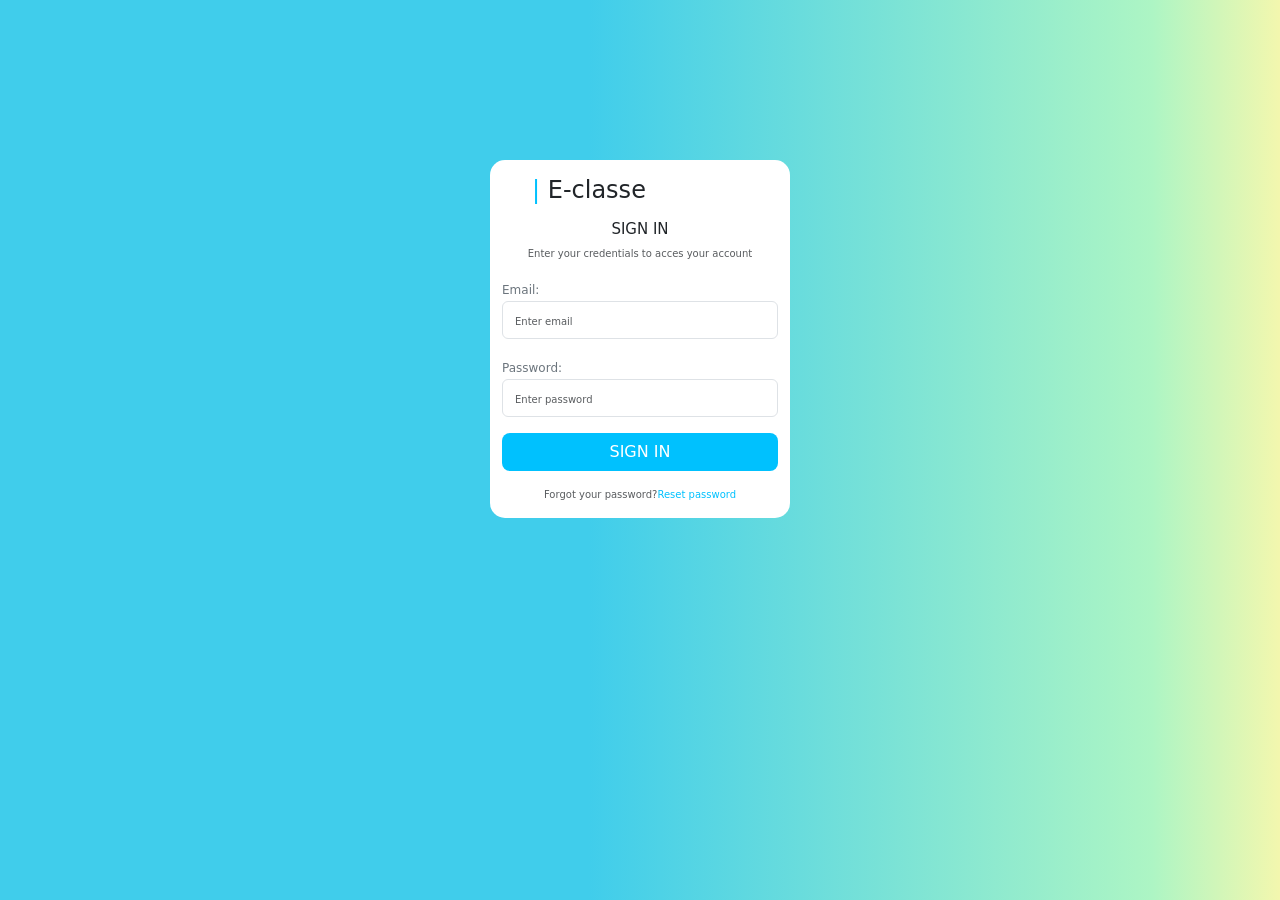
<file: E-LEARNING APPLICATION/E-LEARNING APPLICATION V1.0  E-Classe (html css bootstrap)/index.html>
<!DOCTYPE html>
<html lang="en">
<head>
    <meta charset="UTF-8">
    <meta http-equiv="X-UA-Compatible" content="IE=edge">
    <meta name="viewport" content="width=device-width, initial-scale=1.0">
    <link href="https://cdn.jsdelivr.net/npm/bootstrap@5.1.3/dist/css/bootstrap.min.css" rel="stylesheet" integrity="sha384-1BmE4kWBq78iYhFldvKuhfTAU6auU8tT94WrHftjDbrCEXSU1oBoqyl2QvZ6jIW3" crossorigin="anonymous">
    <script src="https://cdn.jsdelivr.net/npm/bootstrap@5.1.3/dist/js/bootstrap.bundle.min.js" integrity="sha384-ka7Sk0Gln4gmtz2MlQnikT1wXgYsOg+OMhuP+IlRH9sENBO0LRn5q+8nbTov4+1p" crossorigin="anonymous"></script>
    <link rel="stylesheet" href="style.css">
    <title>Document</title>
</head>
<body>

<div class="container bg-white ">
  <h4 class="pt-3"> <span>|</span> E-classe</h4> 
  <h5 class="text-center">SIGN IN</h5>
  <p class="text-muted text-center">Enter your credentials to acces your account</p>
  <form>
    <div class="mb-3 mt-3">
      <label class="text-secondary" for="email">Email:</label>
      <input type="email" class="form-control" id="email" placeholder="Enter email" name="email">
    </div>
    <div class="mb-3">
      <label class="text-secondary" for="pwd">Password:</label>
      <input type="password" class="form-control" id="pwd" placeholder="Enter password" name="pswd">
    </div>
    <div class="d-grid"><a href="dashboard.html" type="submit" class="mb-3 btn w-100 rounded-3 text-white fs-6" style="background:#00C1FE;">SIGN IN</a></div>
  </form>
  <p class="text-muted text-center pb-3">Forgot your password?<span>Reset password</span></p>
</div>



</body>
</html>
</file>
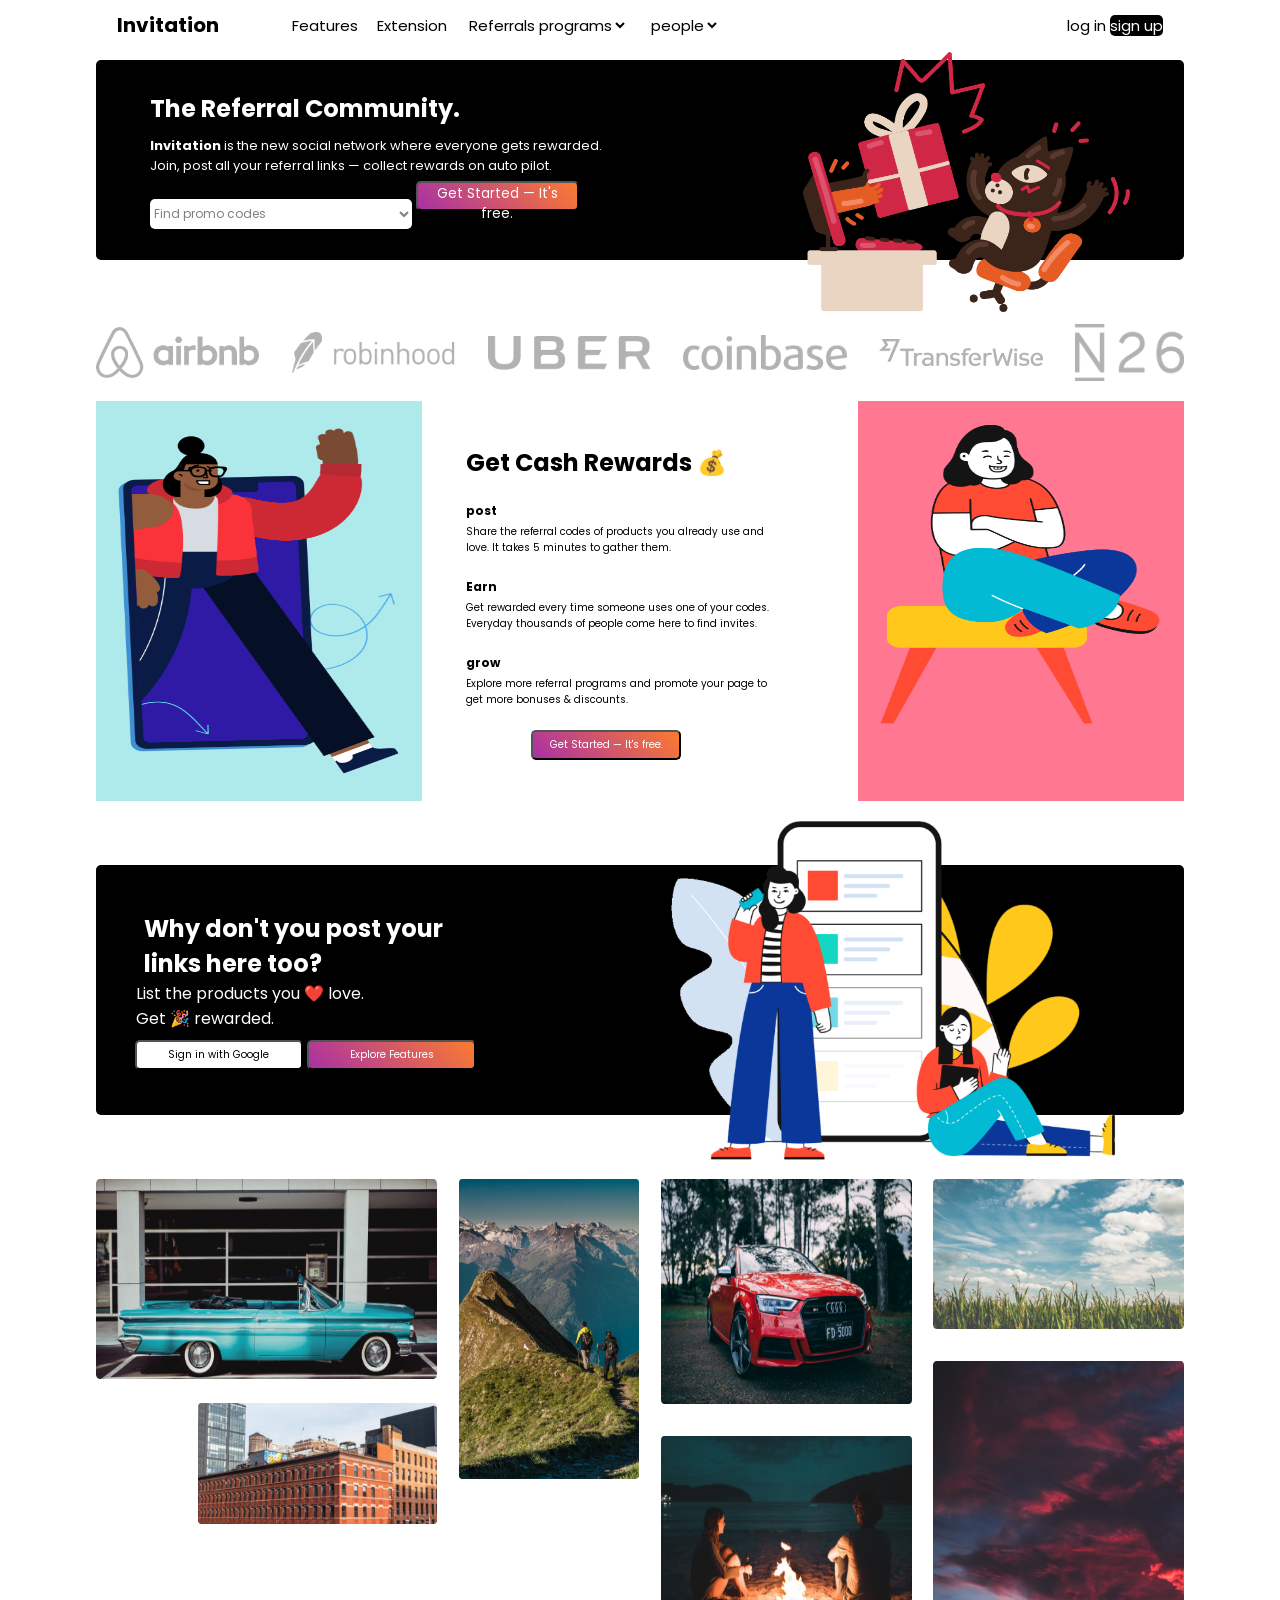
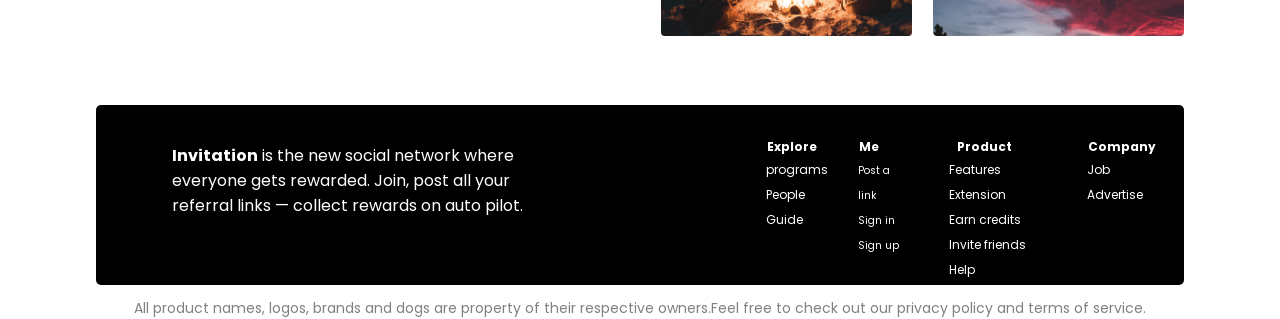
<file: html css/Designing an invitation landing, sign up and sign in page/index.html>
<!DOCTYPE html>
<html lang="en">
<head>
    <meta charset="UTF-8">
    <meta http-equiv="X-UA-Compatible" content="IE=edge">
    <meta name="viewport" content="width=device-width, initial-scale=1.0">
    <title>invitation</title>
    <link rel="stylesheet" href="style.css">
    <link rel="stylesheet" href="MEDIAQ.css">
    <link rel="preconnect" href="https://fonts.googleapis.com">
    <link rel="preconnect" href="https://fonts.gstatic.com" crossorigin>
    <link href="https://fonts.googleapis.com/css2?family=Poppins:wght@400;700&display=swap" rel="stylesheet">
</head>
<body>
    <header>
        <nav>
            <div class="bar-nav">
                <h1>Invitation</h1>
                <ul>
                    <li><a href="#">Features</a></li>
                    <li><a href="#">Extension</a></li>
                    <li><select name="programs"><option value="#">Referrals programs</option></select></li>
                    <li><select name="people"><option value="#">people</option></select></li>
                </ul>
                <div class="log-button">
                    <a class="log" href="login.html">log in</a>
                    <a class="sign" href="sign.html">sign up</a>
             </div>
            </div>
        </nav>
    </header>
    <section class="zone-2"> 
        <div class="container">
            <div class="zone-2-txt">
                <h1>The Referral Community.</h1>
                <p><strong>Invitation </strong> is the new social network where everyone gets rewarded.
                    Join, post all your referral links — collect rewards on auto pilot.</p>
                    <select name="promo-codes" id="promo"> <option value="promo">Find promo codes</option></select>
                    <button> Get Started — It's free.</button>
            </div>
                <img src="hero-image.png" alt="photo">
                </div>
                <div class="logos">
                    <img src="company-1.png" alt="photo">
                    <img src="company-4.png" alt="photo">
                    <img src="company-2.png" alt="photo">
                    <img  src="company-3.png " alt="photo">
                    <img  src="company-5.png" alt="photo">
                    <img id="comp-6" src="company-6.png" alt="photo">
                </div>
         </section>
         <section class="zone-3">
             <div class="container-2">
                 <img src="left-illustration.png" alt="photo">
                 <div class="txt">
                     <h1>Get Cash Rewards 💰</h1>
                     <h2>post</h2>
                     <p>Share the referral codes of products you already use and 
                        love. It takes 5 minutes to gather them.</p>
                    <h2>Earn</h2>
                    <p>Get rewarded every time someone uses one of your codes. Everyday thousands of people come here to find invites.</p>
                    <h2>grow</h2>
                    <p>Explore more referral programs and promote your page to get more bonuses & discounts.</p>
                   <button>Get Started — It's free. </button>
                </div>
                 <img src="right-illustration.png" alt="photo">

             </div>
        </section>
        <section class="zone-4">
            <div class="container-3">
                <div class="zone-4-txt">
                    <h1>Why don't you post your links here too?</h1>
                <ul>
                    <li><a href="#">List the products you ❤️ love.</a></li>
                    <li><a href="#">Get 🎉 rewarded.</a></li>
                </ul>
                <button class="ggl-sgn">Sign in with Google</button>
               <button class="explore">Explore Features</button>
                </div>
                <img src="signup-image.png" alt="photo">
             </div>
        </section>
        <section class="zone-5">
            <div class="container-4">
                <div class="column-1">
                    <img  class="image-1" src="footer-1.png" alt="photo">
                    <img  class="image-2" src="footer-5.png" alt="photo">
                </div>
                <div class="column-2">
                    <img  class="image-3" src="footer-3.png" alt="photo">
                </div>
                <div class="column-3">
                    <img  class="image-4" src="footer-2.png" alt="photo">
                    <img  class="image-5" src="footer-4.png" alt="photo">
                </div>
                <div class="column-4">
                    <img  class="image-6" src="footer-7.png" alt="photo">
                    <img  class="image-7" src="footer-6.png" alt="photo">
                </div>
             </div>
         </section> 
            <section class="zone-6">
                <div class="last-container">
                    <div class="zone-6-txt">
                    <p><strong>Invitation</strong> is the new social network where everyone gets rewarded.
                        Join, post all your referral links — collect rewards on auto pilot.</p> 
                </div>
                <div class="listes">
                    <div class="list1">
                        <h2>Explore</h2>
                        <ul>
                           <li><a href="#">programs</a></li>
                           <li><a href="#">People</a></li>
                           <li><a href="#">Guide</a></li>
                        </ul>
                    </div>
                    <div class="list2">
                        <h2>Me</h2>
                        <ul>
                           <li><a href="#">Post a link</a></li>
                           <li><a href="login.htmls">Sign in</a></li>
                           <li><a href="sign.html">Sign up</a></li>
                        </ul>
                    </div>
                    <div class="list3">
                        <h2>Product</h2>
                        <ul>
                            <li><a href="#">Features</a></li>
                            <li><a href="#">Extension</a></li>
                            <li><a href="#">Earn credits</a></li>
                            <li><a href="#">Invite friends</a></li>
                            <li><a href="#">Help</a></li>
                        </ul>
                    </div>
                    <div class="list4">
                        <h2>Company</h2>
                        <ul>
                            <li><a href="#">Job</a></li>
                            <li><a href="#">Advertise</a></li>
                        </ul>
                    </div>
                </div>
            </div>
         </section>
         <footer>
             <section class="copywrt">
                 <P>All product names, logos, brands and dogs are property of their respective owners.Feel free to check out our privacy policy and terms of service.</P>

             </section>
         </footer>
</body>
</file>
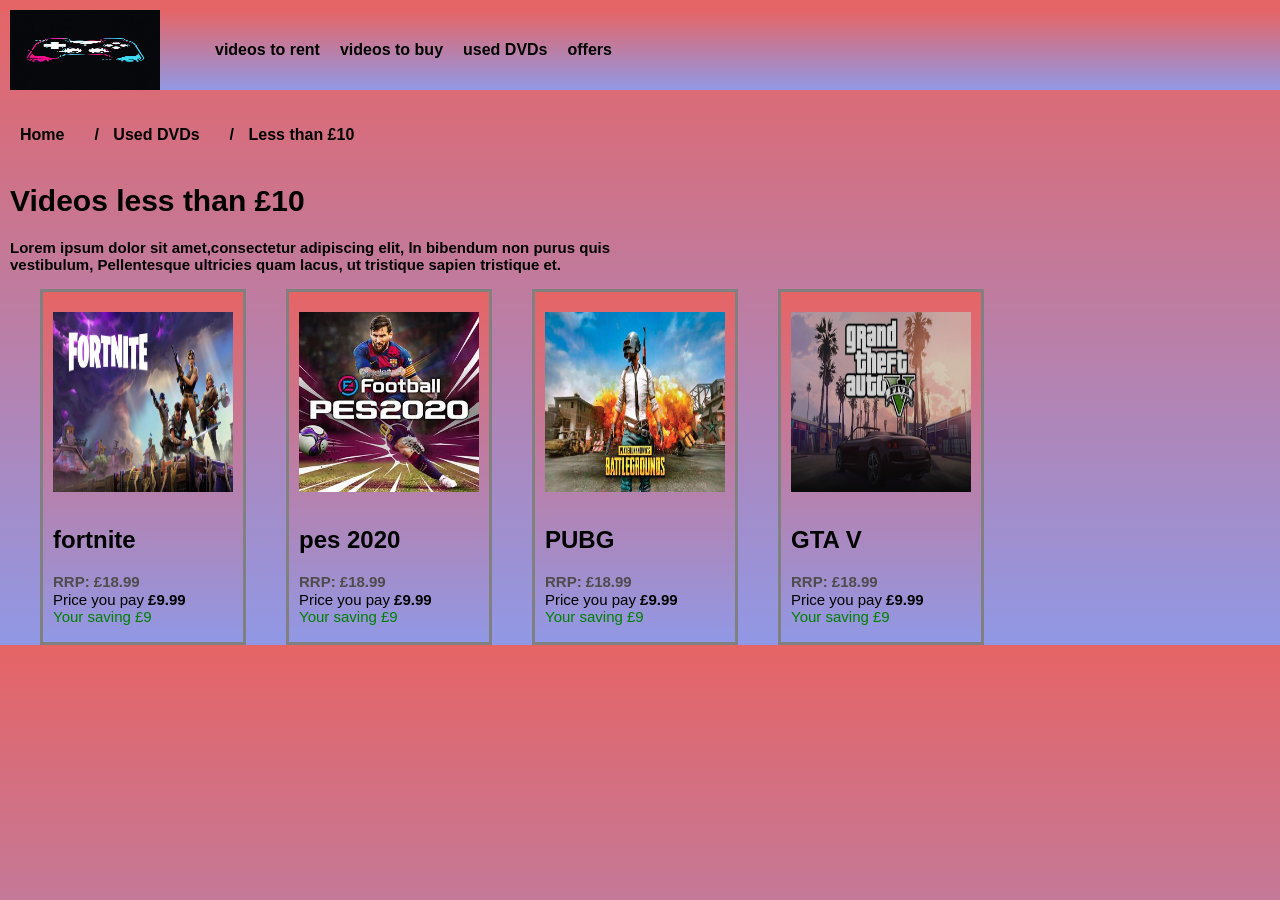
<file: html css/Page d'accueil du magasin de vidéo/index.html>
<!DOCTYPE html>
<html>
  
<head>
        <title>jeux en demande</title>
     <meta name=site content="Acheter de jeux de notre grande sélection/">
    <meta name=site content="Jouer à la demande/">
    <meta charset="UTF-8"/>
    <meta name="viewport" content="width=device-width, initial-scale=1.0, user-scalable=no"/>
        <link rel="stylesheet" href="./normalize.css">
        <link rel="stylesheet" href="style.css">
      

    </head>
    <body>
        <header class="block">
          <img class="logo" src="./imges/game.jpg" alt="photo">
          <ul class="container1">
              <li class="list1"><a href="#">videos to rent</a></li>
              <li class="list1"><a href="#">videos to buy</a></li>
              <li class="list1"><a href="#">used DVDs</a></li>
              <li class="list1"><a href="#">offers</a></li>
          </ul>
      </header>
  
      <nav>
          <ol class="breadcrumbs">
               <li><a href="#">Home</a></li>
              <li><a href="#">Used DVDs</a></li>
              <li><a href="#">Less than £10</a></li>
          </ol>
  
      </nav>
  
        
        <section class="testing">
            <h1>Videos less than £10</h1>
            <p class="paragraph">Lorem ipsum dolor sit amet,consectetur adipiscing elit,
                 ln bibendum non purus quis <br> vestibulum, Pellentesque ultricies quam lacus,
                  ut tristique sapien tristique et.</p>
      </section>
  
      <section class="product-section">
         <div class="contain" >
              <img  class="product" src="./imges/fortnite.jpg" alt="photo">
                <h2>fortnite</h2> 
              <ul class="list">
                  <li><a class="grey" href="#">RRP: £18.99</a></li>
                  <li>Price you pay <span class="underline">£9.99</span></li>
                  <li class="green">Your saving £9</li>
              </ul>
          </div>
  
  
          <div class="contain" >
              <img  class="product" src="./imges/2020.jpg" alt="photo">
              <h2>pes 2020</h2>
              <ul class="list">
                  <li><a class="grey" href="#">RRP: £18.99</a></li>
                  <li>Price you pay <span class="underline">£9.99</span></li>
                  <li class="green">Your saving £9</li>
              </ul>
          </div>
  
  
          <div class="contain" >
              <img  class="product" src="./imges/iimmaagge.png" alt="photo">
              <h2>PUBG</h2>
              <ul class="list">
                  <li><a class="grey" href="#">RRP: £18.99</a></li>
                  <li>Price you pay <span class="underline">£9.99</span></li>
                  <li class="green">Your saving £9</li>
              </ul>
          </div>
  
  
          <div class="contain" >
              <img  class="product" src="./imges/rockstar_.jpg" alt="photo">
              <h2>GTA V</h2>
              <ul class="list">
                  <li><a class="grey" href="#">RRP: £18.99</a></li>
                  <li>Price you pay <span class="underline">£9.99</span></li>
                  <li class="green">Your saving £9</li>
              </ul>
          </div>
  </section>
      
        <footer></footer>
      </body>

   
</html>
</file>
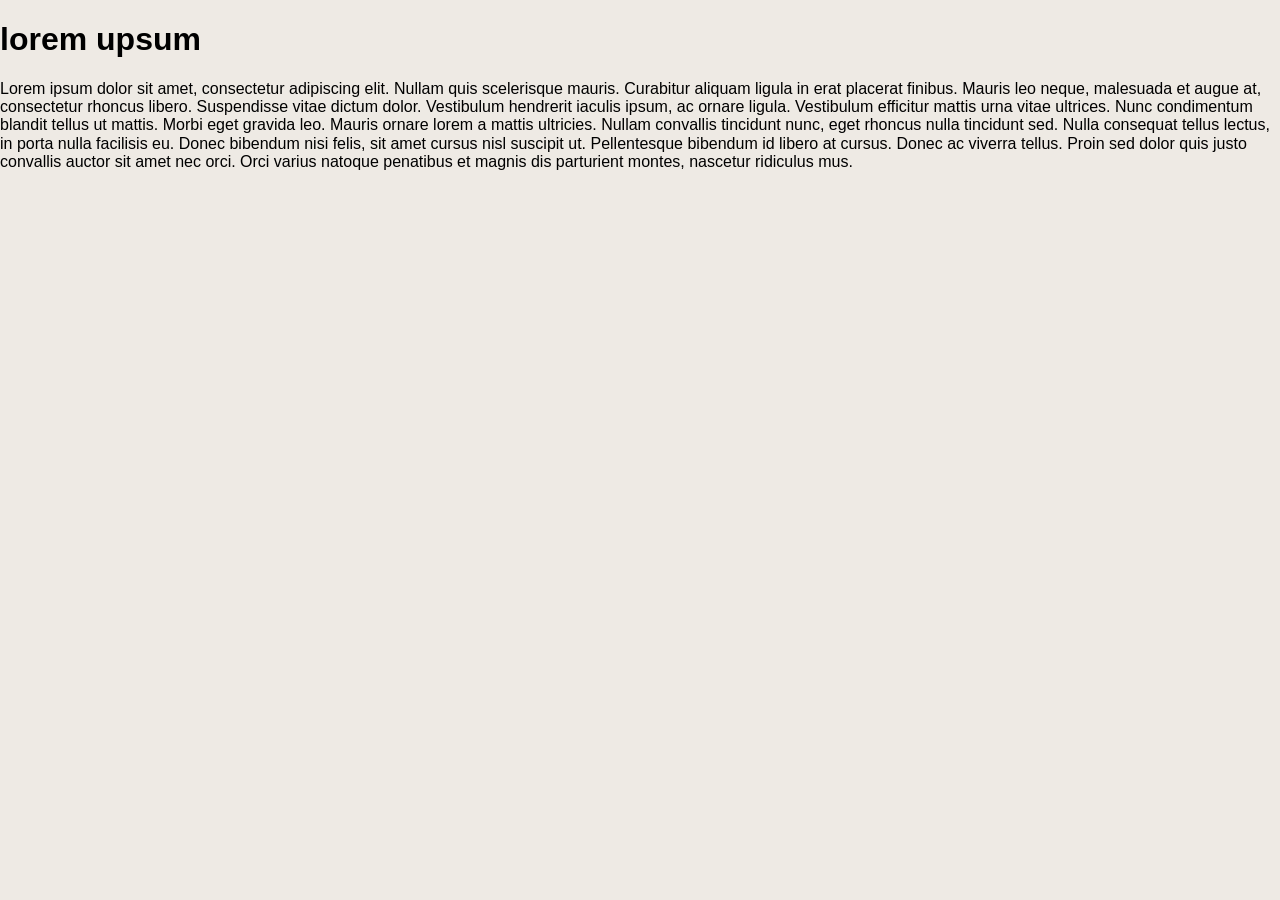
<file: html css/Template boutique de jeux en ligne/index.html>
<!DOCTYPE html5>
<html>
  
<head>
        <title>jeux en demande</title>
     <meta name=site content="Acheter de jeux de notre grande sélection/">
    <meta name=site content="Jouer à la demande/">
    <meta charset="UTF-8"/>
    <meta name="viewport" content="width=device-width, initial-scale=1.0, user-scalable=no"/>
        <link rel="stylesheet" href="./normalize.css">
        <link rel="stylesheet" href="style.css">

    </head>
    <body>
        <h1>lorem upsum</h1>
        <p>Lorem ipsum dolor sit amet, consectetur adipiscing elit.
            Nullam quis scelerisque mauris. Curabitur aliquam ligula 
            in erat placerat finibus. Mauris leo neque, malesuada et 
            augue at, consectetur rhoncus libero. Suspendisse vitae dictum 
            dolor. Vestibulum hendrerit iaculis ipsum, ac ornare ligula. Vestibulum 
            efficitur mattis urna vitae ultrices. Nunc condimentum blandit tellus ut mattis.
             Morbi eget gravida leo. Mauris ornare lorem a mattis ultricies. Nullam convallis 
             tincidunt nunc, eget rhoncus nulla tincidunt sed. Nulla consequat tellus lectus, in
              porta nulla facilisis eu. Donec bibendum nisi felis, sit amet cursus nisl suscipit ut.
               Pellentesque bibendum id libero at cursus. Donec ac viverra tellus. Proin sed dolor quis justo 
            convallis auctor sit amet nec orci. Orci varius natoque penatibus et magnis dis parturient
             montes, nascetur ridiculus mus.</p>

    </body>
</html>
</file>
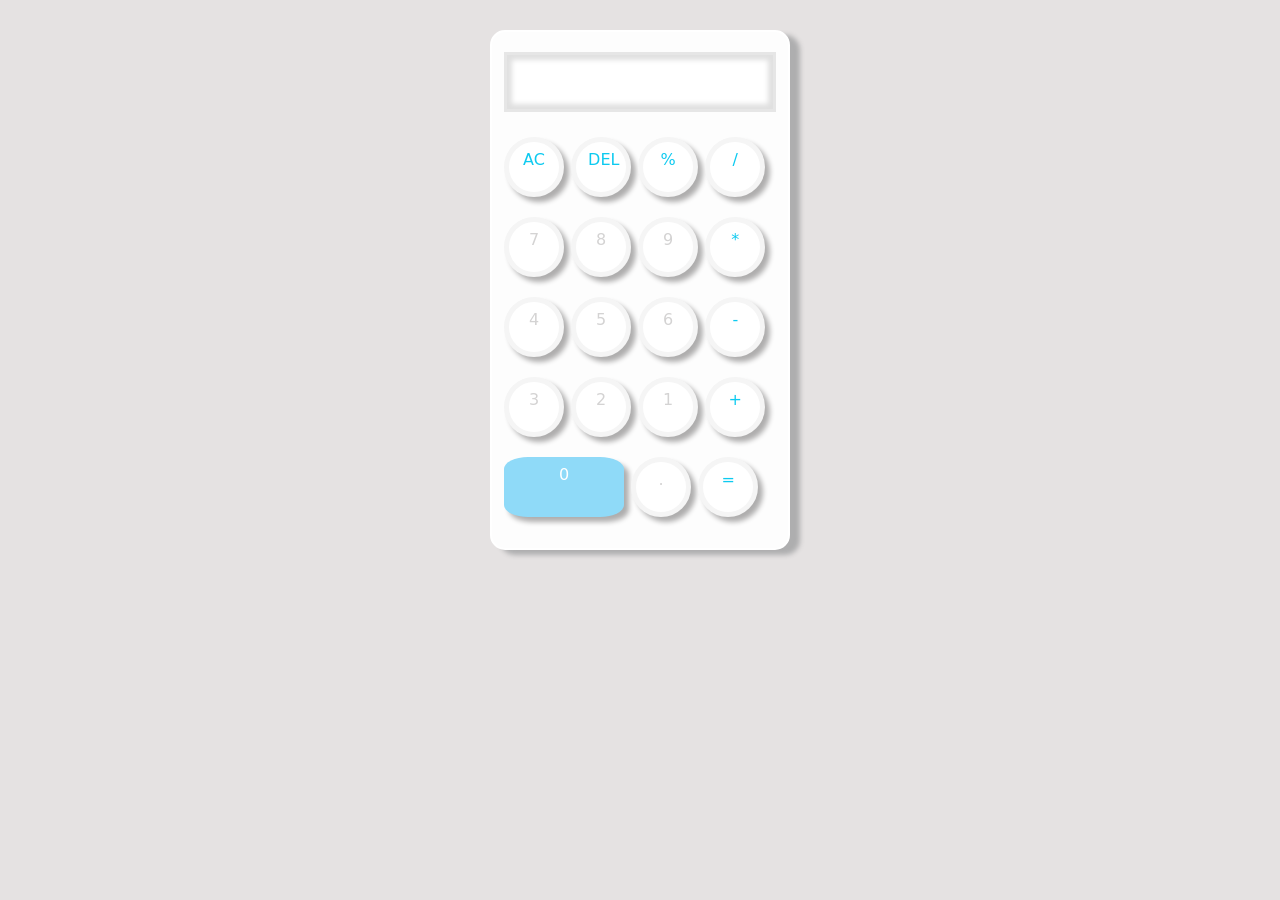
<file: java script/calculator/index.html>
<!DOCTYPE html>
<html lang="en">
  <head>
    <meta charset="UTF-8" />
    <meta http-equiv="X-UA-Compatible" content="IE=edge" />
    <meta name="viewport" content="width=device-width, initial-scale=1.0" />
    <title>Neumorphism Calculator</title>
    <link
      href="https://cdn.jsdelivr.net/npm/bootstrap@5.1.3/dist/css/bootstrap.min.css"
      rel="stylesheet"
      integrity="sha384-1BmE4kWBq78iYhFldvKuhfTAU6auU8tT94WrHftjDbrCEXSU1oBoqyl2QvZ6jIW3"
      crossorigin="anonymous"
    />

    <link rel="stylesheet" href="style.css" />
  </head>

  <body>
    <div class="container">
      <div id="display">
        <div data-previous-operand class="previous-number" width="90%"></div>
        <div data-current-operand class="current-number" width="90%"></div>
      </div>
      <div class="buttons">
        <div data-all-clear class="button btn text-info">AC</div>
        <div data-delete class="button btn text-info">DEL</div>
        <div data-operation class="button btn text-info">%</div>
        <div data-operation class="button btn text-info">/</div>
        <div data-number class="button btn">7</div>
        <div data-number class="button btn">8</div>
        <div data-number class="button btn">9</div>
        <div data-operation class="button btn text-info">*</div>
        <div data-number class="button btn">4</div>
        <div data-number class="button btn">5</div>
        <div data-number class="button btn">6</div>
        <div data-operation class="button btn text-info">-</div>
        <div data-number class="button btn">3</div>
        <div data-number class="button btn">2</div>
        <div data-number class="button btn">1</div>
        <div data-operation class="button btn text-info">+</div>
        <div
          data-number
          style="
            width: 120px;
            border-radius: 20%;
            background: #8fdaf8;
            border: #38bef3;
          "
          class="button btn text-white"
        >
          0
        </div>
        <div data-number class="button btn">.</div>
        <div data-equals class="button btn text-info">=</div>
      </div>
    </div>
    <script src="index.js"></script>
  </body>
</html>
</file>
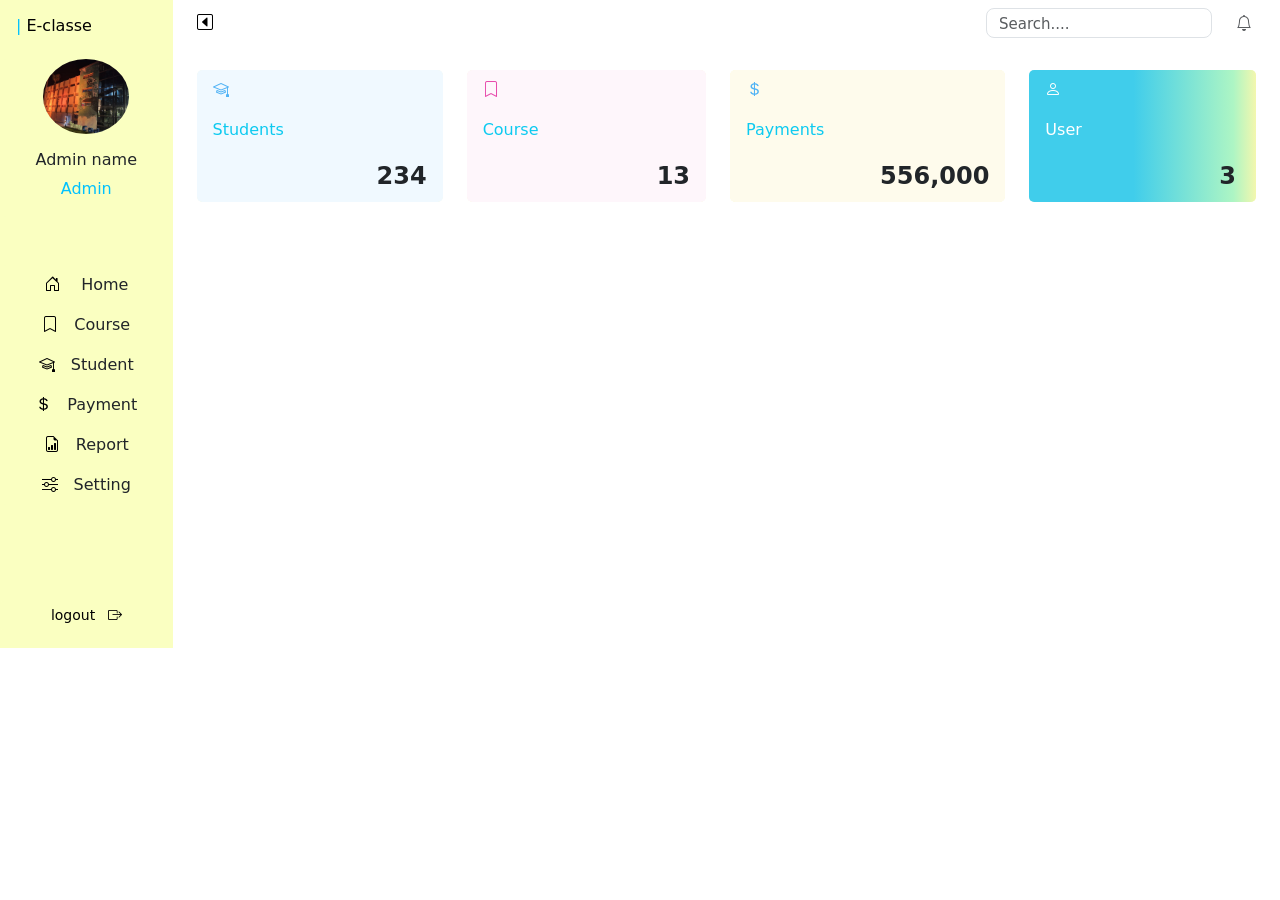
<file: E-LEARNING APPLICATION/E-LEARNING APPLICATION V1.0  E-Classe (html css bootstrap)/dashboard.html>
<!DOCTYPE html>
<html lang="en">
<head>
    <meta charset="UTF-8">
    <meta http-equiv="X-UA-Compatible" content="IE=edge">
    <meta name="viewport" content="width=device-width, initial-scale=1.0">
    <link href="https://cdn.jsdelivr.net/npm/bootstrap@5.1.3/dist/css/bootstrap.min.css" rel="stylesheet" integrity="sha384-1BmE4kWBq78iYhFldvKuhfTAU6auU8tT94WrHftjDbrCEXSU1oBoqyl2QvZ6jIW3" crossorigin="anonymous">
    <script src="https://cdn.jsdelivr.net/npm/bootstrap@5.1.3/dist/js/bootstrap.bundle.min.js" integrity="sha384-ka7Sk0Gln4gmtz2MlQnikT1wXgYsOg+OMhuP+IlRH9sENBO0LRn5q+8nbTov4+1p" crossorigin="anonymous"></script>
    <link rel="stylesheet" href="dashboard-style.css">
    <link rel="stylesheet" href="https://cdn.jsdelivr.net/npm/bootstrap-icons@1.7.2/font/bootstrap-icons.css">
    <title>Document</title>
</head>
<body>
<!-- :::::::::::::::::::::::::::::::::::::::::::::::::::::::::::::::::::::::::::::::::::::::::::::::::::::::: -->
    <div id="container" class=" position-relative d-flex"> <!--  -->
<!-- :::::::::::::::::::::::::::::::::::::::::::::::::::::::::::::::::::::::::::::::::::::::::::::: -->
<input class="d-none" id="check-v" type="checkbox">       
<nav id="sidebar" class="position-sticky top-0 ">
            <div class="sidebar-header ">
             <h3 class="fs-6 pt-3 ps-3"> <span>|</span> E-classe</h3> 
            </div>
            <div class="card w-100 mx-auto mt-4">
                <img src="./image/youcode.jpg" class="card-img-top rounded-circle w-50 mx-auto" alt="img">
                <div class="card-body mx-auto">
                  <h5 class="card-title fs-6">Admin name</h5>
                  <p class="card-text text-center"><span>Admin</span> </p>
                </div>
              </div>
              <div class="list-group mt-5 mb-5 w-100">
                <a href="#" class="list-group-item list-group-item-action text-center"> <i class="bi bi-house-door pe-3"></i> Home </a>
                <a href="#" class="list-group-item list-group-item-action text-center"><i class="bi bi-bookmark pe-3"></i>Course</a>
                <a href="student.html" class="list-group-item list-group-item-action text-center"><i class="bi bi-mortarboard pe-3"></i>Student</a>
                <a href="payment.html" class="list-group-item list-group-item-action text-center"><i class="bi bi-currency-dollar pe-3"></i>Payment</a>
                <a href="#" class="list-group-item list-group-item-action  text-center"><i class="bi bi-file-earmark-bar-graph pe-3"></i>Report</a>
                <a href="#" class="list-group-item list-group-item-action  text-center"><i class="bi bi-sliders pe-3"></i>Setting</a>
              </div>
              <a href="index.html" class="btn btn-primary btn-sm w-100 mt-5 " style="background-color:#FAFFC1; border: none; color: black;">logout <i class="bi bi-box-arrow-right ms-2"></i></a>
            </nav>

            <input class="d-none" type="checkbox" id="check">

            <div id="sidebar2" class="position-sticky top-0 start-0">
          <div class="sidebar-header ">

           <h3 class=" pt-3 ps-3" style="font-size: 10px;"> <span>|</span> E-classe</h3> 
          </div>
          <div class="card w-100 mx-auto mt-4">
              <img src="./image/youcode.jpg" class="card-img-top rounded-circle w-50 mx-auto" alt="img">
              <div class="card-body mx-auto">
                <p class="card-text text-center" style="font-size: 8px;"><span>Admin</span> </p>
              </div>
            </div>
            <div class="list-group mt-5 mb-5 w-100">
              <a href="#" class="list-group-item list-group-item-action text-center"> <i class="bi bi-house-door pe-3"></i></a>
              <a href="#" class="list-group-item list-group-item-action text-center"><i class="bi bi-bookmark pe-3"></i></a>
              <a href="student.html" class="list-group-item list-group-item-action text-center"><i class="bi bi-mortarboard pe-3"></i></a>
              <a href="payment.html" class="list-group-item list-group-item-action text-center"><i class="bi bi-currency-dollar pe-3"></i></a>
              <a href="#" class="list-group-item list-group-item-action  text-center"><i class="bi bi-file-earmark-bar-graph pe-3"></i></a>
              <a href="#" class="list-group-item list-group-item-action  text-center"><i class="bi bi-sliders pe-3"></i></a>
            </div>
            <a href="index.html" class="btn btn-primary btn-sm w-100 mt-5 " style="background-color:#FAFFC1; border: none; color: black;">logout <i class="bi bi-box-arrow-right ms-2"></i></a>
          </div>
<!-- :::::::::::::::::::::::::::::::::::::::::::::::::::::::::::::::::::::::::::::::::::::::::::::::::: -->
        <div class="container"> <!--  -->
<!-- :::::::::::::::::::::::::::::::::::::::::::::::::::::::::::::::::::::::::::::::::::::::::::::::::::::::::::::::: -->
            <div class="navbar navbar-light bg-white ">
                <div class="container-fluid">
                  <label id="hum-menu" for="check">&#9776;</label>
                  <label id="lab" for="check-v"><i class="bi bi-caret-left-square"></i></label>
                  <form class="d-flex">
                    <input class="form-control me-4 text-muted rounded-3" type="search" placeholder="Search....                                         &#128269;" style="height: 30px;" aria-label="Search">
                    <a href="#" class="me-1 mt-1"><i class="bi bi-bell text-muted"></i></a>
                  </form>
                </div>
            </div>
<!-- :::::::::::::::::::::::::::::::::::::::::::::::::::::::::::::::::::::::::::::::::::::::::::::::::::::::: -->
            <div class="container">
                <div class="row mt-3">
                  <div class="col">
                    <div class="card w-100 my-2">
                        <ul class="list-group list-group-flush" >
                          <li class="list-group-item text-info"  style="background-color: #F0F9FF; border: none;"><i class="bi bi-mortarboard" style="color: #51b3f5;"></i></li>
                          <li class="list-group-item text-info"  style="background-color: #F0F9FF; border: none;">Students</li>
                          <li class="list-group-item fs-4 fw-bolder"  style="background-color: #F0F9FF; border: none; padding-left:180px;"><span class="text-dark">234</span></li>
                        </ul>
                      </div>
                  </div>

                    <div class="col">
                      <div class="card w-100 my-2">
                          <ul class="list-group list-group-flush" >
                            <li class="list-group-item text-info"  style="background-color: #FEF6FB; border: none;"><i class="bi bi-bookmark" style="color: #e74cac;"></i></li>
                            <li class="list-group-item text-info"  style="background-color:#FEF6FB; border: none;">Course</li>
                            <li class="list-group-item fs-4 fw-bolder"  style="background-color: #FEF6FB; border: none; padding-left:190px;"><span class="text-dark">13</span></li>
                          </ul>
                        </div>
                    </div>
                    <div class="col">
                        <div class="card w-100 my-2">
                            <ul class="list-group list-group-flush" >
                              <li class="list-group-item text-info" style="background-color:#FEFBEC; border: none;"><i class="bi bi-currency-dollar" style="color: #51b3f5;"></i></li>
                              <li class="list-group-item text-info"  style="background-color: #FEFBEC; border: none;">Payments</li>
                              <li class="list-group-item fs-4 fw-bolder"  style="background-color: #FEFBEC; border: none; padding-left:150px;"><span class="text-dark">556,000</span></li>
                            </ul>
                          </div>
                      </div>
                      <div class="col">
                        <div class="card w-100 my-2">
                            <ul class="list-group list-group-flush" >
                              <li class="list-group-item text-info"  style="background: linear-gradient(90deg, rgba(64, 205, 235, 1) 46%, rgba(173, 245, 196, 1) 90%, rgba(243, 247, 174, 1) 100%);border: none;"><i class="bi bi-person" style="color: white;"></i></li>
                              <li class="list-group-item text-info"  style="  background: linear-gradient(90deg, rgba(64, 205, 235, 1) 46%, rgba(173, 245, 196, 1) 90%, rgba(243, 247, 174, 1) 100%);border: none;"> <span style="color: white;">User</span></li>
                              <li class="list-group-item fs-4 fw-bolder"  style="  background: linear-gradient(90deg, rgba(64, 205, 235, 1) 46%, rgba(173, 245, 196, 1) 90%, rgba(243, 247, 174, 1) 100%); border: none; padding-left:190px;"><span class="text-dark">3</span></li>
                            </ul>
                          </div>
                         </div>
                   </div>
               </div>
 <!--:::::::::::::::::::::::::::::::::::::::::::::::::::::::::::::::::::::::::::::::::::::::::::::::::::::::::  -->  
         </div>
<!-- :::::::::::::::::::::::::::::::::::::::::::::::::::::::::::::::::::::::::::::::::::::::::::::::::::::::::::::: -->
    </div>

</body>
</html>
</file>
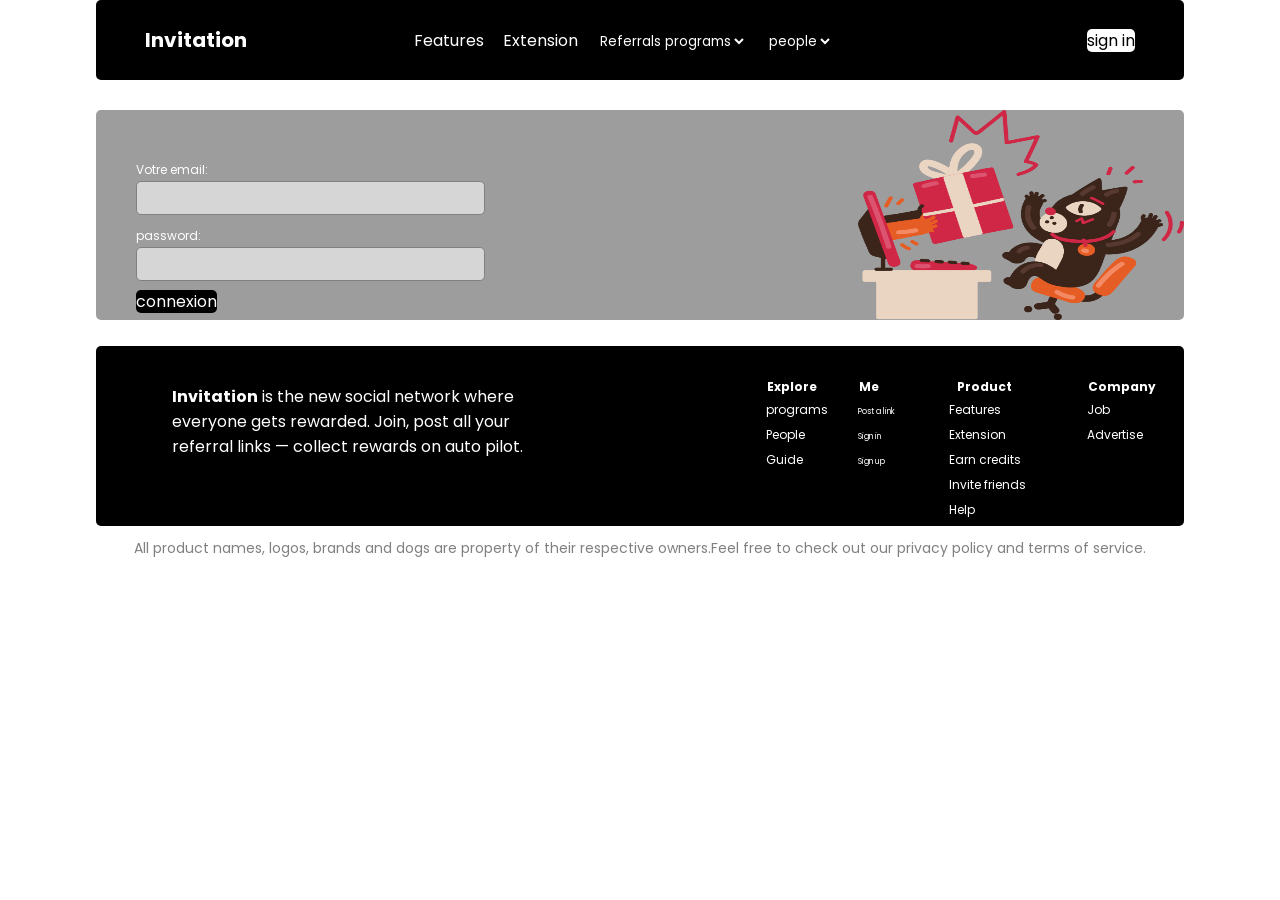
<file: html css/Designing an invitation landing, sign up and sign in page/login.html>
<!DOCTYPE html>
<html lang="en">
<head>
    <meta charset="UTF-8">
    <meta http-equiv="X-UA-Compatible" content="IE=edge">
    <meta name="viewport" content="width=device-width, initial-scale=1.0">
    <title>invitation</title>
    <link rel="stylesheet" href="LOG.css">
    <link rel="preconnect" href="https://fonts.googleapis.com">
    <link rel="preconnect" href="https://fonts.gstatic.com" crossorigin>
    <link href="https://fonts.googleapis.com/css2?family=Poppins:wght@400;700&display=swap" rel="stylesheet">
</head>
<body>
    <header class="bar-nav">
        <h1>Invitation</h1>
        <ul>
            <li><a href="#">Features</a></li>
            <li><a href="#">Extension</a></li>
            <li><select name="programs"><option value="#">Referrals programs</option></select></li>
            <li><select name="people"><option value="#">people</option></select></li>
        </ul>
        <div class="log-button">
            <a class="sign" href="sign.html"> sign in</a>
    </div>
</header>
<section class="zone-1">
    <div class="container1">
        <div class="info">
            <ul>
                <li> <label for="iden">Votre email:</label>
                    <input  type="text" id="iden" name="id" ></li>
                <li> <label  for="pass">password:</label>
                    <input  type="text" id="pass" name="password"></li>
                    <li><a class="con" href="index.html">connexion</a></li>
            </ul>
     </div>
     <img src="hero-image.png" alt="photo">
</div>
</section>
<section class="zone-6">
    <div class="last-container">
        <div class="zone-6-txt">
        <p><strong>Invitation</strong> is the new social network where everyone gets rewarded.
            Join, post all your referral links — collect rewards on auto pilot.</p> 
    </div>
    <div class="listes">
        <div class="list1">
            <h2>Explore</h2>
            <ul>
               <li><a href="#">programs</a></li>
               <li><a href="#">People</a></li>
               <li><a href="#">Guide</a></li>
            </ul>
        </div>
        <div class="list2">
            <h2>Me</h2>
            <ul>
               <li><a href="#">Post a link</a></li>
               <li><a href="#">Sign in</a></li>
               <li><a href="#">Sign up</a></li>
            </ul>
        </div>
        <div class="list3">
            <h2>Product</h2>
            <ul>
                <li><a href="#">Features</a></li>
                <li><a href="#">Extension</a></li>
                <li><a href="#">Earn credits</a></li>
                <li><a href="#">Invite friends</a></li>
                <li><a href="#">Help</a></li>
            </ul>
        </div>
        <div class="list4">
            <h2>Company</h2>
            <ul>
                <li><a href="#">Job</a></li>
                <li><a href="#">Advertise</a></li>
            </ul>
        </div>
    </div>
</div>
</section>
<footer>
 <section class="copywrt">
     <P>All product names, logos, brands and dogs are property of their respective owners.Feel free to check out our privacy policy and terms of service.</P>

 </section>
</footer>
</file>
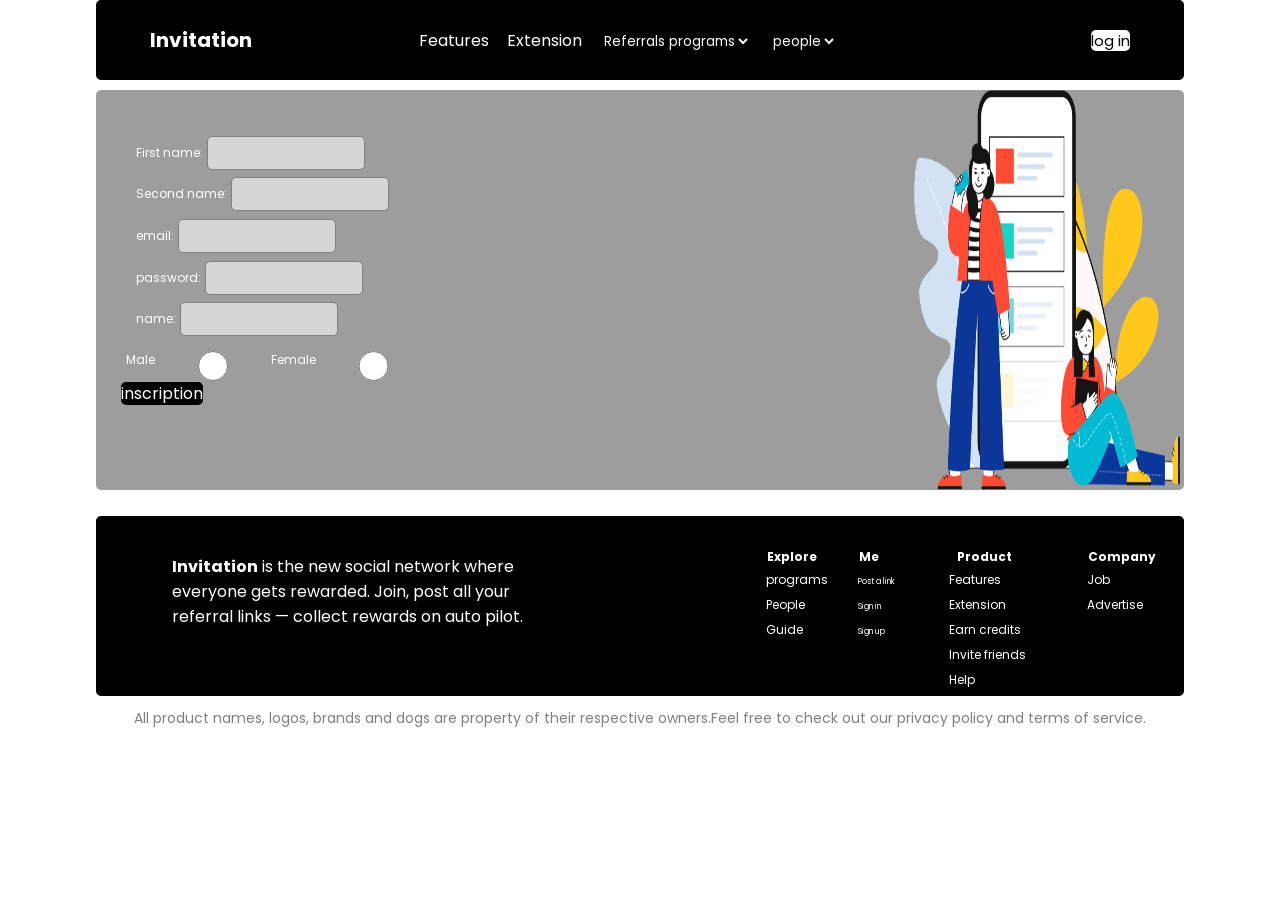
<file: html css/Designing an invitation landing, sign up and sign in page/sign.html>
<!DOCTYPE html>
<html lang="en">
<head>
    <meta charset="UTF-8">
    <meta http-equiv="X-UA-Compatible" content="IE=edge">
    <meta name="viewport" content="width=device-width, initial-scale=1.0">
    <title>invitation</title>
    <link rel="stylesheet" href="style2.css">
    <link rel="preconnect" href="https://fonts.googleapis.com">
    <link rel="preconnect" href="https://fonts.gstatic.com" crossorigin>
    <link href="https://fonts.googleapis.com/css2?family=Poppins:wght@400;700&display=swap" rel="stylesheet">
</head>
<body>
    <header class="bar-nav">
        <h1>Invitation</h1>
        <ul>
            <li><a href="#">Features</a></li>
            <li><a href="#">Extension</a></li>
            <li><select name="programs"><option value="#">Referrals programs</option></select></li>
            <li><select name="people"><option value="#">people</option></select></li>
        </ul>
        <div class="log-button">
        <a  class="log" href="login.html"> log in</a>
    </div>
</header>
<section class="zone-1">
    <div class="container1">
        <div class="info">
            <ul>
                <li> <label for="no">First name:</label>
                    <input  type="text" id="no" name="nom" ></li>
                <li> <label  for="preno">Second name:</label>
                    <input  type="text" id="preno" name="prenom"></li>
                <li> <label for="emai">email:</label>
                    <input  type="text" id="emai" name="gmail" ></li>
                <li> <label for="pas">password:</label>
                    <input type="text" id="pas" name="pass" ></li>
                <li> <label for="conf">name:</label>
                    <input type="text" id="conf" name="confirm" ></li>
            </ul>
            <div class="genre">
                <label for="mal">Male</label>
                <input type="radio" id="mal" name="male" value="HOMME" >
                <label for="femal">Female</label>
                <input type="radio" id="femal" name="Female" value="FEMME">
            </div>
            <a class="insription" href="login.html">inscription</a>

        </div>
        <img src="signup-image.png" alt="photo">
     </div>
     <section class="zone-6">
        <div class="last-container">
            <div class="zone-6-txt">
            <p><strong>Invitation</strong> is the new social network where everyone gets rewarded.
                Join, post all your referral links — collect rewards on auto pilot.</p> 
        </div>
        <div class="listes">
            <div class="list1">
                <h2>Explore</h2>
                <ul>
                   <li><a href="#">programs</a></li>
                   <li><a href="#">People</a></li>
                   <li><a href="#">Guide</a></li>
                </ul>
            </div>
            <div class="list2">
                <h2>Me</h2>
                <ul>
                   <li><a href="#">Post a link</a></li>
                   <li><a href="login.html">Sign in</a></li>
                   <li><a href="sign.html">Sign up</a></li>
                </ul>
            </div>
            <div class="list3">
                <h2>Product</h2>
                <ul>
                    <li><a href="#">Features</a></li>
                    <li><a href="#">Extension</a></li>
                    <li><a href="#">Earn credits</a></li>
                    <li><a href="#">Invite friends</a></li>
                    <li><a href="#">Help</a></li>
                </ul>
            </div>
            <div class="list4">
                <h2>Company</h2>
                <ul>
                    <li><a href="#">Job</a></li>
                    <li><a href="#">Advertise</a></li>
                </ul>
            </div>
        </div>
    </div>
 </section>
 <footer>
     <section class="copywrt">
         <P>All product names, logos, brands and dogs are property of their respective owners.Feel free to check out our privacy policy and terms of service.</P>

     </section>
 </footer>

</section>
</body>
</file>
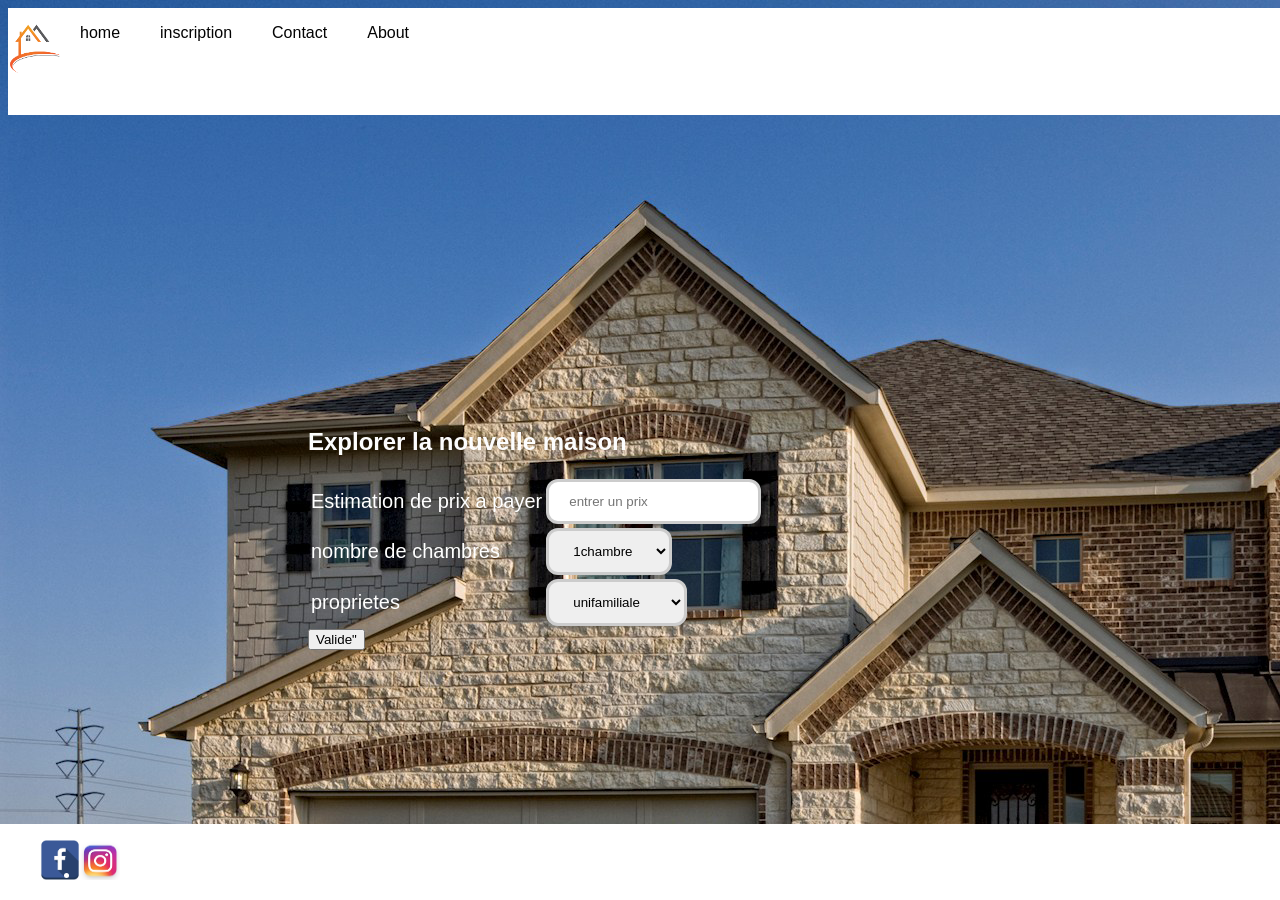
<file: html css/Formulaire de création d'un site web de portail immobilier en ligne/index1.html>
<!DOCTYPE html>
<html>
<head>
    <title>Portail immobilier en ligne</title>
    <meta name=site content="vente en ligne/">
   <meta name=site content="portail immobilier en ligne/">
   <meta charset="UTF-8"/>
   <meta name="viewport" content="width=device-width, initial-scale=1.0, user-scalable=no"/>
       <link rel="stylesheet" href="style.css">
</head>
<body >
    <header>
       
        
        <ul>
   <li> <img src="Untitled-4.png" alt="logo" width="50px" height="50px"></li>
            <li>
                <a href="index1.html">home</a>
            </li>
            <li>
                <a href="login.html">inscription</a>
            </li>
            <li><a href="#contact">Contact</a></li>
            <li><a href="#about">About</a></li>
     
        <div class="ser"> <input type="text" name="rech" placeholder="rechercher ici"> 
            <button type="button"> search</button>   </div>
            
 
    </ul>
    </header>
    <section class="border">
        <table >
      <h1>Explorer la nouvelle maison</h1>
      

      <tr>
         
         <td> <label for="prix"> Estimation de prix a payer</label> </td>
        <td><input type="number" name="prix" placeholder="entrer un prix"></td>
      </tr>
      <tr>
          <td> <label for="chambre">nombre de chambres </label> </td> 
          <td> <select name="chambre">
                <option value="1chambre">1chambre</option>
                <option value="2chambre">2chambre</option>
                <option value="3chambre">3chambre</option>
                <option value="4chambre">4chambre</option>
                <option value="5chambre">5chambre</option>
             </select> </td> </tr>

             <td> <label for="chambre">proprietes</label> </td> 
             <td> <select name="chambre">
                   <option value="1chambre">unifamiliale</option>
                   <option value="2chambre">villa</option>
                   <option value="3chambre">magasin</option>
                   <option value="4chambre">terrain</option>
                   <option value="5chambre">appartement</option>
                </select> </td> </tr>
              
        
    </table>
      
   <BUtton>Valide"</BUtton> 
           
           
          
        
    </section>
  
        
   
   <footer>
<ul>
    <li><a href="https://www.facebook.com/"><img src="FB.png" width="40" height="40"></a></li>
    <li><a href="https://www.instagram.com/?hl=fr"><img src="instagram-logo-e1589969351425.jpg"  width="40" height="40" ></a></li>


</ul>
   </footer>
    
</body>
</html>
</file>
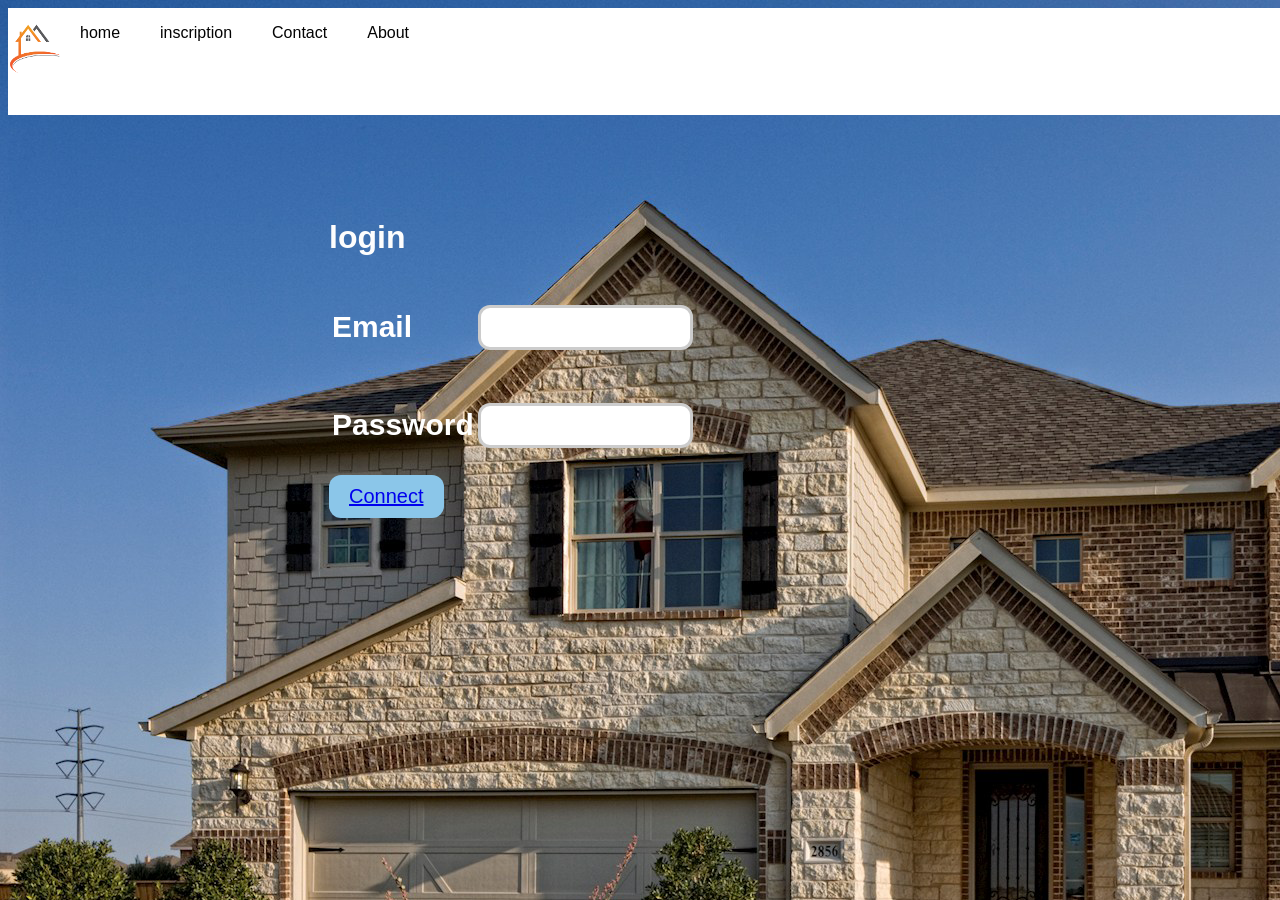
<file: html css/Formulaire de création d'un site web de portail immobilier en ligne/LOG.html>
<!DOCTYPE html>
<html lang="en">
    <head>
        <meta charset="UTF-8">
        <meta name="viewport" content="width=device-width, initial-scale=1.0">
        <link rel="stylesheet" href="style.css">
        <title>login</title>
    </head>

    
    <body>
        <header>
       
        
            <ul>
        <li> <img src="Untitled-4.png" alt="logo" width="50px" height="50px"></li>
                <li>
                    <a href="index1.html">home</a>
                </li>
                <li>
                    <a href="login.html">inscription</a>
                </li>
                <li><a href="#contact">Contact</a></li>
                <li><a href="#about">About</a></li>
         
            <div class="ser"> <input type="text" name="rech" placeholder="rechercher ici"> 
                <button type="button"> search</button>   </div>
        </ul>
        </header>
       
        <div class =" borderlogin">
        <h1>login</h1>
       
        <table > 
           
            <tr>
                    <td><p> Email</p></td><td><input type="email" name ="email"></td>

            </tr>
            <tr>
                    <td><p>Password</p></td><td><input type="password" name ="pass"></td>
                
            </tr> 
        
        </table> 
       
            <button type="button"> <a href="index1.html">Connect</a> </button> 

    
        </div>
        </body>
</html>
</file>
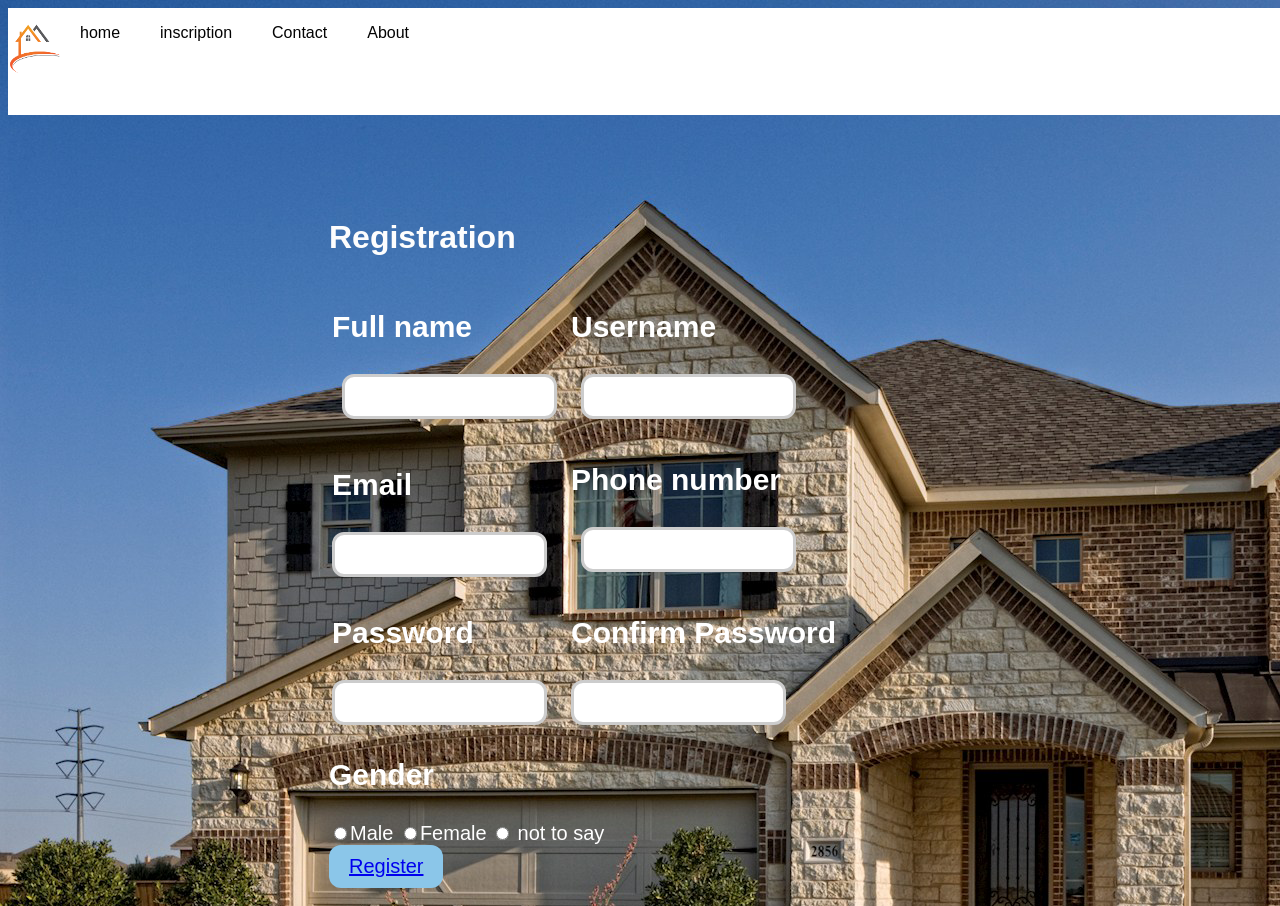
<file: html css/Formulaire de création d'un site web de portail immobilier en ligne/login.html>
<!DOCTYPE html>
<html lang="en">
    <head>
        <meta charset="UTF-8">
        <meta name="viewport" content="width=device-width, initial-scale=1.0">
        <link rel="stylesheet" href="style.css">
        <title>Registration</title>
    </head>

    
    <body>
        <header>
       
        
            <ul>
        <li> <img src="Untitled-4.png" alt="logo" width="50px" height="50px"></li>
                <li>
                    <a href="index1.html">home</a>
                </li>
                <li>
                    <a href="login.html">inscription</a>
                </li>
                <li><a href="#contact">Contact</a></li>
                <li><a href="#about">About</a></li>
         
            <div class="ser"> <input type="text" name="rech" placeholder="rechercher ici"> 
                <button type="button"> search</button>   </div>
        </ul>
        </header>
       
        <div class =" borderlogin">
        <h1>Registration</h1>
       
        <table > 
            <tr>
                    <td><p>Full name</p>  <input type="text" name="fullname"></td>
                    <td><p>Username </p> <input type="text" name="Username"></td>

                   
            </tr> 
            <tr>
                    <td><p> Email</p><input type="email" name ="email"></td>
                    <td><p>Phone number</p><input type="text" name ="tele"></td>

            </tr>
            <tr>
                    <td><p>Password</p><input type="password" name ="pass"></td>
                    <td><p>Confirm Password</p><input type="password" name ="cpass"></td>
            </tr> 
        
        </table> 
        <p>Gender<p>
           <div> <input type="radio"  name= "gender" ><label>Male </label>
            <input type="radio"name="gender" ><label>Female</label>
            <input type="radio"name="gender" ><label> not to say</label> </div>
            <button type="button" > <a href="LOG.html">Register</a></button> 
    
        </div>
        </body>
</html>
</file>
<file: E-LEARNING APPLICATION/E-LEARNING APPLICATION V1.0  E-Classe (html css bootstrap)/style.css>
*
{
    box-sizing: border-box;
}
body
{
    width: 100%;
    background: linear-gradient(90deg, rgba(64, 205, 235, 1) 46%, rgba(173, 245, 196, 1) 90%, rgba(243, 247, 174, 1) 100%);
}
.container 
{
    border-radius: 15px;
    margin-top: 160px;
    width: 300px;
}
.container:hover 
{
    cursor: pointer;
    border: 3px solid #01a1d1 ;
}
body div:first-child p
{
 font-size: 10px;
}
span
{
    color: #00C1FE;
}
h4
{
    margin:5px 0 15px 30px;
}
h5
{
    font-size: 15px;
}
label
{
    font-size: 12px;
}
::placeholder
{
    font-size: 10px;
}
p:hover
{
    text-decoration: underline #00C1FE ;
}
h4:hover
{
    text-decoration: underline #00C1FE ;
}
h5:hover
{
    text-decoration: underline #00C1FE ;
}
label:hover
{
    text-decoration: underline #00C1FE ;
}
button
{
    background: #00C1FE ;
    border-radius: 3px;
    color: white;
    border: none;
    font-size: 10px;
    height: 30px;
}
button:hover 
{
    cursor: pointer;
    border: 3px solid #00a8db ;
}
</file>
<file: html css/Designing an invitation landing, sign up and sign in page/style.css>
*
{
    margin: 0px;
    font-family: 'Poppins', sans-serif;
    text-decoration: none;
    list-style: none;
}
a
{
    color: black;
}
body
{
    width: 100%;
}
nav
{
  width: 100%;
  
}
.bar-nav
{
    display: flex;
    align-items: center;
    margin-top: 10px;
    margin-left: auto;
    margin-right: auto;
    width: 85%;
    justify-content: center;
}
.bar-nav h1
{
    font-size: 20px;
}
.bar-nav ul
{
    display: flex;
    align-items: center;
    margin-left: 3%;
}
.bar-nav ul li
{
    margin-right: 5%;
}
.bar-nav ul li a
{
    color: black;
    font-size: 15px;
}
.bar-nav ul li a:hover
{
    background-color: rgba(128, 128, 128, 0.137);;
    border-radius: 5px;
}
select
{
    background-color: rgba(255, 255, 255, 0.068);
    border: none;
    font-size: 15px;
}
select:hover
{
    background-color: rgba(128, 128, 128, 0.137);
    border-radius: 5px;
}
.log-button
{
   margin-left: 37%;
}
.log
{
 font-size: 15px;
 background-color: rgba(255, 255, 255, 0.048);
 color: black;
 border: none;
}
.log:hover
{
  background-color: black;
}
.sign
{
 font-size: 15px;
 background-color: black;
 color: white;
 border-radius: 5px;
 border: none;
}
.sign a 
{
    color: white  ;
}
.sign:hover
{
    background-color: rgba(255, 255, 255, 0.103);
    border-radius: 5px;
    color: black;
}
.zone-2
{
    width: 100%;
    justify-content: center;
}
.container
{
    width: 85% ;
    height:200px ;
    background-color: black;
    border-radius: 5px;
    margin-top: 20px ;
    margin-left: auto;
    margin-right: auto;
    display: flex;
    align-items: center;
    justify-content: center;
}
.zone-2-txt
{
    width: 60%;
    align-items: center;
}
.zone-2-txt h1
{
    color: white;
    padding:0px 0px 0px 0px;
    width: 70%;
}
.zone-2-txt p
{  
    width: 70%;
    font-size: 13px;
    color: white;
    padding: 10px 0px 5px 0px;
}
#promo
{
  background-color: white;
  color: gray;
  font-size: 12px;
  border-radius: 5px;
  width: 40%;
  height: 30px;
}
#promo:hover
{
    background-color: rgba(128, 128, 128, 0.425);
    color:white
}
.zone-2-txt button
{
    border-radius: 5px;
    color: white;
    background: linear-gradient(225deg, #FB7B30, #A831A5);
    height: 30px;
    width: 25%;
 
}
.zone-2-txt button:hover
{
    background: black;
    border: solid 2px white;
}
.container img
{
    width:30%;
   height: 130%;
   padding-top:43px ;
}
.logos
{
    width: 85% ;
    margin-top: 5% ;
    margin-left: auto;
    margin-right: auto;
    display: flex;
    align-items: center;
    justify-content: space-between;
}
.logos img
{
    width: 15%;

}
#comp-6
{
    width: 10%;
}
.zone-3
{
    width: 100%;
}
.container-2
{
    width: 85% ;
    height:400px ;
    background-color: black;
    border-radius: 5px;
    margin-top: 20px ;
    margin-left: auto;
    margin-right: auto;
    margin-bottom: 20px;
    display: flex;
    align-items: center;
}
.container-2 img
{
    width:30% ;
    height:100% ;
}
.txt
{
    width: 40%;
    height: 100%;
    background-color: white;
    align-items: center;
    justify-content: center;
}
.txt h1
{
  padding: 10% 0px 0px 10%;
}
.txt h2
{
  font-size: 12px;
  margin: 5% 0% 0% 10%;
}
.txt p
{
    font-size: 10px;
    width: 70%;
    margin: 1% 0% 0% 10%;
}
.txt button
{
  margin: 5% 0% 0% 25%;
  border-radius: 5px;
  color: white;
  background: linear-gradient(225deg, #FB7B30, #A831A5);
  font-size: 10px;
  height: 30px;
  width: 150px;
}
.zone-4
{
    width: 100%;
}
.container-3
{
    width: 85% ;
    height:250px ;
    background-color: black;
    border-radius: 5px;
    margin-top: 5% ;
    margin-left: auto;
    margin-right: auto;
    margin-bottom: 5%;
    display: flex;
    align-items: center;
}
.zone-4-txt h1
{
    color: white;
    width: 70%;
    padding:0% 0% 0% 10% ;

}

.zone-4-txt ul li a
{
    color: white;
}
.explore
{
    border-radius: 5px;
    color: white;
    background: linear-gradient(225deg, #FB7B30, #A831A5);
    font-size: 10px;
    height: 30px;
    width: 35%;
}
.ggl-sgn
{
    border-radius: 5px;
    color: black;
    background:white;
    font-size: 10px;
    height: 30px;
    width: 35%;
    margin:2% 0% 0% 8%;
}
.container-3 img
{
    width:50% ;
}
.zone-5
{
    width: 100%;
}
.container-4
{
    width: 85% ;
    height:500px ;
    border-radius: 5px;
    margin-top: 2% ;
    margin-left: auto;
    margin-right: auto;
    margin-bottom: 2%;
    display: flex;
   
}
.column-1
{
    width: 34%;
    height: 100%;
    flex-direction: column;
}
.image-1
{
    width: 100%;
    height: 40%;
}
.image-2
{
    width:70% ;
    float: right;
    margin-top: 5%;
}
.column-2
{
    width: 18%;
    height: 60%;
    margin-left: 2%;
}
.image-3
{
    width: 100%;
    height: 100%;
}
.column-3
{
    width: 25%;
    margin-left: 2%;
}
.image-4
{
    width: 100%;
    height: 45%;
}
.image-5
{
    width: 100%;
    height: 40%;
    margin-top: 10%;
}
.column-4
{
    width: 25%;
    margin-left: 2%;
}
.image-6
{
    width: 100%;
    height: 30%;
}
.image-7
{
    width: 100%;
    height: 55%;
    margin-top: 10%;
}
.zone-6
{
    width: 100%;
}
.last-container
{
    width: 85% ;
    height:180px ;
    background-color: black;
    border-radius: 5px;
    margin-top: 2% ;
    margin-left: auto;
    margin-right: auto;
    margin-bottom: 1%;
    display: flex;
}
.zone-6-txt p
{
    color: white;
    padding:10% 0% 0% 20% ;
    width: 380px;
}
.listes
{
    width: 50%;
    display: flex;
    margin:3% 0% 0% 23%;
}
.list1
{
  width: 20%;
  
}
.list1 h2
{
    color: white;
    font-size: 12px;
    font-weight: bold;
    padding-left:45% ;
}
.list1 h2:hover
{
    text-decoration: underline;
    color: grey;
}
.list1 ul
{
    margin:0% 0% 0% 0%  ;
}
.list1 ul li a
{
  color: white;
  list-style: none;
  font-size: 12px;
  padding-top: 2%;
}
.list1 ul li:hover
{
    background-color: rgba(128, 128, 128, 0.486);
    border-radius: 5px;
}
.list2
{
    width: 20%;
}
.list2 h2
{
    color: white;
    font-size: 12px;
    font-weight: bold;
    padding-left: 45%;
}
.list2 h2:hover
{
    text-decoration: underline;
    color: grey;
}
.list2 ul
{
    margin:0% 0% 0% 0%  ;
}
.list2 ul li a
{
  color: white;
  list-style: none;
  font-size: 10px;
  padding-top: 2px;
}
.list2 ul li:hover
{
    background-color: rgba(128, 128, 128, 0.486);
    border-radius: 5px;
}
.list3
{
  width: 30%;
   
   
}
.list3 h2
{
    color: white;
    font-size: 12px;
    font-weight: bold;
    padding-left: 35%;
}
.list3 h2:hover
{
    text-decoration: underline;
    color: grey;
}
.list3 ul
{
    margin:0% 0% 0% 0%  ;
}
.list3 ul li a
{
  color: white;
  list-style: none;
  font-size: 12px;
  padding-top: 2px;
}
.list3 ul li:hover
{
    background-color: rgba(128, 128, 128, 0.486);
    border-radius: 5px;
}
.list4
{
    width: 20%;
}
.list4 h2
{
    color: white;
    font-size: 12px;
    font-weight: bold;
    padding-left: 45%;
}
.list4 h2:hover
{
    text-decoration: underline;
    color: grey;
}
.list4 ul
{
    margin:0% 0% 0% 0%  ;
}
.list4 ul li a
{
  color: white;
  list-style: none;
  font-size: 12px;
  margin-top: 2px;
}
.list4 ul li:hover
{
    background-color: rgba(128, 128, 128, 0.486);
    border-radius: 5px;
}
footer
{
    width: 100%;
}
.copywrt
{
    width: 85% ;
    height:20PX ;
    border-radius: 5px;
    margin-top: 1% ;
    margin-left: auto;
    margin-right: auto;
    display: flex;
    justify-content: center;
}
.copywrt p
{
    color: grey;
    font-size: 14px;
}
</file>
<file: html css/Designing an invitation landing, sign up and sign in page/MEDIAQ.css>
@media screen and (max-width:700px)
{
    body{
        width: 100%;
    }
    nav{
        width: 100%;
       
    }
    .bar-nav
  {
    display: flex;
    flex-direction: column;
    align-items:center;
    justify-content: space-around;
    width: 100%;
    background-color: black;
}
.bar-nav h1
{
    font-size: 12px;
    color: white;
    padding-left: auto;
    padding-right: auto;
}
.bar-nav ul
{
    flex-direction: column;
    margin-left: 1%;
    margin: 0% auto 0% auto;
}
.bar-nav ul li
{
    margin-right: 2%;
}
.bar-nav ul li a
{
    font-size: 10px;
    color: white;
}
select
{
    font-size: 10px;
    color: white;
    background: rgba(0, 0, 0, 0.096);
}
.log-button
{
    margin: 0% 0% 0% 0%;
   width: 100%;
   display: flex;
   flex-direction: row;
   justify-content: space-between;
}
.log
{
 font-size: 17px;
 width: 20%;
 height: 30px;
 margin-left:3%;
 background: white;
 color: black;
 align-items: center;
 border-radius: 5px ;
}
.log:hover
{
    background: rgba(0, 0, 0, 0.432);
    color: white;
}
.sign
{
    font-size: 17px;
    width: 20%;
    height: 30px;
    background: linear-gradient(225deg, #FB7B30, #A831A5);
    color: white;
    border-radius: 5px ;
}
.sign:hover
{
    background-color: rgba(17, 16, 16, 0.363);
    color: white;
}
.zone-2
{
    width: 100%;
}
.container
{
    width: 100% ;
    height:200px ;
    background-color: black;
    border-radius: 5px;
    margin-top: 20px ;
    display: flex;
    align-items: center;
}
.zone-2-txt
{
    width: 80%;
    display: flex;
    flex-direction: column;
    
}
.zone-2-txt h1
{
    color: white;
    font-size: 12px;
    padding-left: 3%;
    width: 70%;

}
.zone-2-txt p
{  
    width: 70%;
    font-size: 10px;
    color: white;
    padding: 1% 0% 1% 3%;
}
#promo
{
  font-size: 10px;
  border-radius: 5px;
  width: 70%;
  height: 30px;
}
.zone-2-txt button
{
    background: linear-gradient(225deg, #FB7B30, #A831A5);
    height: 30px;
    width: 70%;
    margin-top: 1%;
    font-size: 9px;
 
}
.container img
{
    width:40%;
   height: auto;
}
.logos
{
    width: 100% ;
    border-radius: 5px;
    margin-top: 5% ;
    margin-left: auto;
    margin-right: auto;
    display: flex;
    flex-direction: column;
    align-items:center;
}
.logos img
{
    width: 40%;
    margin-bottom: 10px;
}
#comp-6
{
    width: 30%;
}
.zone-3
{
    width: 100%;
}
.container-2
{
    width: 100% ;
    height:auto ;
    background-color: black;
    border-radius: 5px;
    margin-top: 20px ;
    margin-bottom: 20px;
    display: flex;
    flex-direction: column;
    align-items: center;
}
.container-2 img
{
    width:100% ;
    height:20% ;
}
.txt
{
    width: 100%;
    height: 60%;
    background-color: white;
    align-items: center;
    justify-content: center;
}
.txt h1
{
  padding: 10% 0px 0px 10%;
}
.txt h2
{
  font-size: 12px;
  margin: 5% 0% 0% 10%;
}
.txt p
{
    font-size: 10px;
    width: 70%;
    margin: 1% 0% 0% 10%;
}
.txt button
{
  margin: 5% 0% 10% 25%;
  font-size: 10px;
  height: 30px;
  width: 150px;
}
.container-3
{
    width: 100% ;
    height:auto;
    margin-top: 5% ;
    margin-bottom: 5%;
    display: flex;
    align-items: center;
}
.zone-4-txt
{
    width: 70%;
    display: flex;
    flex-direction: column;
    align-items:baseline;
}
.zone-4-txt h1
{
    width: 100%;
    font-size: 10px;

}

.zone-4-txt ul li a
{
    font-size: 8px;
}
.explore
{
    font-size: 8px;
    width: 50%;
    margin-left: auto;
    margin-right: auto;
}
.ggl-sgn
{
    font-size: 8px;
    width: 50%;
    margin:2% auto 0% auto;
}
.container-3 img
{
    width:30% ;
}
.container-4
{
    width: 100% ;
    height:auto;
    margin-top: 2% ;
    margin-bottom: 2%;
    display: flex;
    flex-direction: column;
}
.column-1
{
    width: 100%;
    display: flex;
    flex-direction: column;
}
.image-1
{
    width: 100%;
    height: 50%;
}
.image-2
{
    width:100% ;
    height: 50%;
    margin-top: 5%;
}
.column-2
{
    width: 100%;
    margin:2% 0% 0% 0%;
}
.image-3
{
    width: 100%;
    height: 100%;
}
.column-3
{
    width: 100%;
    margin:2% 0% 0% 0%;
}
.image-4
{
    width: 100%;
    height: 50%;
}
.image-5
{
    width: 100%;
    height: 50%;
    margin-top:2%;
}
.column-4
{
    width: 100%;
    margin:2% 0% 0% 0%;
}
.image-6
{
    width: 100%;
    height: 50%;
}
.image-7
{
    width: 100%;
    height: 50%;
    margin-top: 2%;
}
.last-container
{
    width: 100% ;
    height:auto ;
    margin-top: 2% ;
    margin-bottom: 1%;
    display: flex;
    flex-direction: column;
}
.zone-6-txt p
{
    padding:5% 0% 0% 5% ;
    width: 80%;
    font-size: 8px;
}
.listes
{
    width: 100%;
    display: flex;
    flex-direction: column;
    margin: 5% 0% 0% 0%;
}
.list1
{
  width: 100%;
  display: flex;
  flex-direction: column;
  align-items: center;
  justify-content: center;
  background-color: rgba(128, 128, 128, 0.322);
  border-radius: 5px;
}
.list1 h2
{   
    font-size: 10px;
    padding: 0 ;
}
.list1 ul 
{
    padding: 0;
}
.list1 ul li a
{
  font-size: 8px;
}
.list2
{
    width: 70%;
     display: flex;
  flex-direction: column;
  align-items: center;
  margin-top: 1%;
  
}
.list2 h2
{
    font-size: 10px;
    margin-right: 20px;
}
.list2 ul li a
{
  font-size: 8px;
  padding: 2px 0px 0px 60px;
}
.list3
{
  width: 100%;
   background-color: rgba(128, 128, 128, 0.37);
   margin-top: 1%;
   margin-bottom: 1%;
   
}
.list3 h2
{
    font-size: 10px;
    padding-left: 45%;
}
.list3 ul
{
    margin:0% 0% 0% 33%  ;
}
.list3 ul li a
{
  font-size: 8px;
  padding-top: 2px;
}
.list4
{
    width: 100%;
}
.list4 h2
{
    font-size: 10px;
    font-weight: bold;
    padding-left: 45%;
}
.list4 ul
{
    margin:0% 0% 0% 33%  ;
}
.list4 ul li a
{
  font-size: 8px;
  margin-top: 2px;
}
.copywrt
{
    width: 100% ;
    height:auto;
    margin-top: 1% ;
    display: flex;
    justify-content: center;
}
.copywrt p
{
    font-size: 5px;
}

}
@media screen and (min-width:700px) and (max-width:1000px)
{
    body{
        width: 100%;
    }
    nav{
        width: 100%;
       
    }
    .bar-nav
  {
    display: flex;
    flex-direction: column;
    align-items:center;
    justify-content: space-around;
    width: 100%;
    background-color: black;
}
.bar-nav h1
{
    font-size: 12px;
    color: white;
    padding-left: auto;
    padding-right: auto;
}
.bar-nav ul
{
    flex-direction: row;
    margin-left: 1%;
    margin: 0% auto 0% auto;
}
.bar-nav ul li
{
    margin-right: 2%;
}
.bar-nav ul li a
{
    font-size: 10px;
    color: white;
}
select
{
    font-size: 10px;
    color: white;
    background: rgba(0, 0, 0, 0.096);
}
.log-button
{
    margin: 0% 0% 0% 0%;
   width: 100%;
   display: flex;
   flex-direction: row;
   justify-content: space-between;
}
.log
{
 font-size: 17px;
 width: 20%;
 height: 30px;
 margin-left:3%;
 background: white;
 color: black;
 align-items: center;
 border-radius: 5px ;
}
.log:hover
{
    background: rgba(0, 0, 0, 0.432);
    color: white;
}
.sign
{
    font-size: 17px;
    width: 20%;
    height: 30px;
    background: linear-gradient(225deg, #FB7B30, #A831A5);
    color: white;
    border-radius: 5px ;
}
.sign:hover
{
    background-color: rgba(17, 16, 16, 0.363);
    color: white;
}
.zone-2
{
    width: 100%;
}
.container
{
    width: 100% ;
    height:200px ;
    background-color: black;
    border-radius: 5px;
    margin-top: 20px ;
    display: flex;
    align-items: center;
}
.zone-2-txt
{
    width: 80%;
    display: flex;
    flex-direction: column;
    
}
.zone-2-txt h1
{
    color: white;
    font-size: 12px;
    padding-left: 3%;
    width: 70%;

}
.zone-2-txt p
{  
    width: 70%;
    font-size: 10px;
    color: white;
    padding: 1% 0% 1% 3%;
}
#promo
{
  font-size: 10px;
  border-radius: 5px;
  width: 70%;
  height: 30px;
}
.zone-2-txt button
{
    background: linear-gradient(225deg, #FB7B30, #A831A5);
    height: 30px;
    width: 70%;
    margin-top: 1%;
    font-size: 9px;
 
}
.container img
{
    width:40%;
   height: auto;
}
.logos
{
    width: 100% ;
    border-radius: 5px;
    margin-top: 5% ;
    margin-left: auto;
    margin-right: auto;
    display: flex;
    flex-direction: column;
    align-items:center;
}
.logos img
{
    width: 40%;
    margin-bottom: 10px;
}
#comp-6
{
    width: 30%;
}
.zone-3
{
    width: 100%;
}
.container-2
{
    width: 100% ;
    height:auto ;
    background-color: black;
    border-radius: 5px;
    margin-top: 20px ;
    margin-bottom: 20px;
    display: flex;
    flex-direction: column;
    align-items: center;
}
.container-2 img
{
    width:100% ;
    height:20% ;
}
.txt
{
    width: 100%;
    height: 60%;
    background-color: white;
    align-items: center;
    justify-content: center;
}
.txt h1
{
  padding: 10% 0px 0px 10%;
}
.txt h2
{
  font-size: 12px;
  margin: 5% 0% 0% 10%;
}
.txt p
{
    font-size: 10px;
    width: 70%;
    margin: 1% 0% 0% 10%;
}
.txt button
{
  margin: 5% 0% 10% 25%;
  font-size: 10px;
  height: 30px;
  width: 150px;
}
.container-3
{
    width: 100% ;
    height:auto;
    margin-top: 5% ;
    margin-bottom: 5%;
    display: flex;
    align-items: center;
}
.zone-4-txt
{
    width: 70%;
    display: flex;
    flex-direction: column;
    align-items:baseline;
}
.zone-4-txt h1
{
    width: 100%;
    font-size: 10px;

}

.zone-4-txt ul li a
{
    font-size: 8px;
}
.explore
{
    font-size: 8px;
    width: 40%;
    margin-left: 20px;
}
.ggl-sgn
{
    font-size: 8px;
    width: 50%;
    margin:2% 0% 0% 8%;
}
.container-3 img
{
    width:30% ;
}
.container-4
{
    width: 100% ;
    height:auto;
    margin-top: 2% ;
    margin-bottom: 2%;
    display: flex;
    flex-direction: column;
}
.column-1
{
    width: 100%;
    display: flex;
    flex-direction: row;
    align-items: center;
}
.image-1
{
    width: 50%;
    height: 100%;
}
.image-2
{
    width:100% ;
    height: 100%;
    margin:0% 0% 0% 1%;
}
.column-2
{
    width: 100%;
    margin:2% 0% 0% 0%;
}
.image-3
{
    width: 100%;
    height: 100%;
}
.column-3
{
    width: 100%;
    margin:2% 0% 0% 0%;
}
.image-4
{
    width: 100%;
    height: 50%;
}
.image-5
{
    width: 100%;
    height: 50%;
    margin-top:2%;
}
.column-4
{
    width: 100%;
    margin:2% 0% 0% 0%;
    display: flex;
    flex-direction: row;
    justify-content: space-between;
}
.image-6
{
    width: 45%;
    height: 100%;
}
.image-7
{
    width: 50%;
    height: 100%;
    margin-top: 2%;
}
.last-container
{
    width: 100% ;
    height:auto ;
    margin-top: 2% ;
    margin-bottom: 1%;
    display: flex;
    flex-direction: column;
}
.zone-6-txt p
{
    padding:5% 0% 0% 5% ;
    width: 80%;
    font-size: 8px;
}
.listes
{
    width: 60%;
    display: flex;
    flex-direction: row;
    flex: 100%;
    margin: 5% 0% 0% 0%;
}
.list1
{
  width: 30%;
  display: flex;
  flex-direction: column;
  align-items: center;
  justify-content: center;
  background-color: black;
  border-radius: 5px;
  margin:0px 0px 35px 80px;
}
.list1 h2
{   
    font-size: 10px;
    padding: 0px 0px 0px 5px ;
}
.list1 ul 
{
    margin: 0;
}
.list1 ul li a
{
  font-size: 8px;
  margin: 0% 0%; 
}
.list2
{
    width: 30%;
     display: flex;
     flex-direction: column;
  align-items: center;
  margin-top: 1%;
  
}
.list2 h2
{
    font-size: 8px;
    padding: 10px 40px 0px 0px;
}
.list2
{
    margin:35px 0px 0px 50px;
}
.list2 ul 
{
    width: 100%;
}
.list2 ul li a
{
  font-size: 8px;
  padding: 2px 0px 0px 0px;
}
.list3
{
  width: 25%;
   background-color: black;
   margin:35px 0px 0px 20px;
   
}
.list3 h2
{
    font-size: 10px;
    padding-left: 35px;
}
.list3 ul
{
    margin:0px 65px 0px 0px;
}
.list3 ul li a
{
  font-size: 8px;
  padding-top: 2px;
}
.list3 ul li:hover
{
    background-color: rgba(128, 128, 128, 0.486);
    border-radius: 5px;
}
.list4
{
    width: 25%;
    margin: 20px 0px 0px 0px;
}
.list4 h2
{
    font-size: 10px;
    font-weight: bold;
    padding:25px 0px 0px 85px;
}
.list4 ul
{
    margin:0% 0% 0% 43%  ;
}
.list4 ul li a
{
  font-size: 8px;
  margin-top: 2px;
}
.copywrt
{
    width: 100% ;
    height:auto;
    margin-top: 1% ;
    display: flex;
    justify-content: center;
}
.copywrt p
{
    font-size: 7px;
}

}
@media screen and (min-width:1000px) and (max-width:1250px)
{
    body{
        width: 100%;
    }
    nav{
        width: 100%;
       
    }
    .bar-nav
    {
      display: flex;
      flex-direction: column;
      align-items:center;
      justify-content: space-around;
      width: 100%;
      background-color: black;
  }
  .bar-nav h1
  {
      font-size: 12px;
      color: white;
      padding-left: auto;
      padding-right: auto;
  }
  .bar-nav ul
  {
      flex-direction: row;
      margin-left: 1%;
      margin: 0% auto 0% auto;
  }
  .bar-nav ul li
  {
      margin-right: 2%;
  }
  .bar-nav ul li a
  {
      font-size: 10px;
      color: white;
  }
  select
  {
      font-size: 10px;
      color: white;
      background: rgba(0, 0, 0, 0.096);
  }
  .log-button
  {
      margin: 0% 0% 0% 0%;
     width: 100%;
     display: flex;
     flex-direction: row;
     justify-content: space-between;
  }
  .log
  {
   font-size: 17px;
   width: 20%;
   height: 30px;
   margin-left:3%;
   background: white;
   color: black;
   align-items: center;
   border-radius: 5px ;
  }
  .log:hover
  {
      background: rgba(0, 0, 0, 0.432);
      color: white;
  }
  .sign
  {
      font-size: 17px;
      width: 20%;
      height: 30px;
      background: linear-gradient(225deg, #FB7B30, #A831A5);
      color: white;
      border-radius: 5px ;
  }
  .sign:hover
  {
      background-color: rgba(17, 16, 16, 0.363);
      color: white;
  }
.zone-2
{
    width: 100%;
}
.container
{
    width: 100% ;
    height:200px ;
    background-color: black;
    border-radius: 5px;
    margin-top: 20px ;
    display: flex;
    align-items: center;
}
.zone-2-txt
{
    width: 80%;
    display: flex;
    flex-direction: column;
    
}
.zone-2-txt h1
{
    color: white;
    font-size: 20px;
    padding-left: 3%;
    width: 70%;

}
.zone-2-txt p
{  
    width: 70%;
    font-size: 15px;
    color: white;
    padding: 1% 0% 1% 3%;
}
#promo
{
  font-size: 12px;
  border-radius: 5px;
  width: 70%;
  height: 30px;
}
.zone-2-txt button
{
    background: linear-gradient(225deg, #FB7B30, #A831A5);
    height: 30px;
    width: 70%;
    margin-top: 1%;
    font-size: 12px;
 
}
.container img
{
    width:30%;
   height: auto;
}
.logos
{
    width: 100% ;
    border-radius: 5px;
    margin-top: 5% ;
    margin-left: auto;
    margin-right: auto;
    display: flex;
    flex-direction: row;
    align-items:center;
}
.logos img
{
    width: 10%;
    margin-bottom: 10px;
}
#comp-6
{
    width: 10%;
}
.zone-3
{
    width: 100%;
}
.container-2
{
    width: 100% ;
    height:auto ;
    background-color: white;
    border-radius: 5px;
    margin-top: 20px ;
    margin-bottom: 20px;
    display: flex;
    flex-direction: row;
    align-items: center;
}
.container-2 img
{
    width:30% ;
    height:20% ;
}
.txt
{
    width: 40%;
    height: 100%;
    background-color: white;
    align-items: center;
    justify-content: center;
}
.txt h1
{
  padding: 10% 0px 0px 10%;
}
.txt h2
{
  font-size: 12px;
  margin: 5% 0% 0% 10%;
}
.txt p
{
    font-size: 10px;
    width: 70%;
    margin: 1% 0% 0% 10%;
}
.txt button
{
  margin: 5% 0% 10% 25%;
  font-size: 10px;
  height: 30px;
  width: 150px;
}
.container-3
{
    width: 100% ;
    height:auto;
    margin-top: 5% ;
    margin-bottom: 5%;
    display: flex;
    align-items: center;
}
.zone-4-txt
{
    width: 70%;
    display: flex;
    flex-direction: column;
    align-items:baseline;
}
.zone-4-txt h1
{
    width: 100%;
    font-size: 10px;

}

.zone-4-txt ul li a
{
    font-size: 8px;
}
.explore
{
    font-size: 8px;
    width: 40%;
    margin-left: 15%;
}
.ggl-sgn
{
    font-size: 8px;
    width: 50%;
    margin:2% 0% 0% 8%;
}
.container-3 img
{
    width:30% ;
}
.container-4
{
    width: 100% ;
    height:auto;
    margin-top: 2% ;
    margin-bottom: 2%;
    display: flex;
    flex-direction: column;
}
.column-1
{
    width: 100%;
    display: flex;
    flex-direction: row;
    align-items: center;
}
.image-1
{
    width: 50%;
    height: 100%;
}
.image-2
{
    width:100% ;
    height: 100%;
    margin:0% 0% 0% 1%;
}
.column-2
{
    width: 100%;
    margin:2% 0% 0% 0%;
}
.image-3
{
    width: 100%;
    height: 100%;
}
.column-3
{
    width: 100%;
    margin:2% 0% 0% 0%;
}
.image-4
{
    width: 100%;
    height: 50%;
}
.image-5
{
    width: 100%;
    height: 50%;
    margin-top:2%;
}
.column-4
{
    width: 100%;
    margin:2% 0% 0% 0%;
    display: flex;
    flex-direction: row;
    justify-content: space-between;
}
.image-6
{
    width: 45%;
    height: 100%;
}
.image-7
{
    width: 50%;
    height: 100%;
    margin-top: 2%;
}
.last-container
{
    width: 100% ;
    height:auto ;
    margin-top: 2% ;
    margin-bottom: 1%;
    display: flex;
    flex-direction: column;
}
.zone-6-txt p
{
    padding:5% 0% 0% 5% ;
    width: 80%;
    font-size: 8px;
}
.listes
{
    width: 60%;
    display: flex;
    flex-direction: row;
    flex: 100%;
    margin: 5% 0% 0% 0%;
}
.list1
{
  width: 30%;
  display: flex;
  flex-direction: column;
  align-items: center;
  justify-content: center;
  background-color: black;
  border-radius: 5px;
  margin:0px 0px 35px 80px;
}
.list1 h2
{   
    font-size: 10px;
    padding: 0px 0px 0px 5px ;
}
.list1 ul 
{
    margin: 0;
}
.list1 ul li a
{
  font-size: 8px;
  margin: 0% 0%; 
}
.list2
{
    width: 30%;
     display: flex;
     flex-direction: column;
  align-items: center;
  margin-top: 1%;
  
}
.list2 h2
{
    font-size: 8px;
    padding: 10px 40px 0px 0px;
}
.list2
{
    margin:35px 0px 0px 50px;
}
.list2 ul 
{
    width: 100%;
}
.list2 ul li a
{
  font-size: 8px;
  padding: 2px 0px 0px 0px;
}
.list3
{
  width: 25%;
   background-color: black;
   margin:35px 0px 0px 20px;
   
}
.list3 h2
{
    font-size: 10px;
    padding-left: 35px;
}
.list3 ul
{
    margin:0px 65px 0px 0px;
}
.list3 ul li a
{
  font-size: 8px;
  padding-top: 2px;
}
.list3 ul li:hover
{
    background-color: rgba(128, 128, 128, 0.486);
    border-radius: 5px;
}
.list4
{
    width: 25%;
    margin: 20px 0px 0px 0px;
}
.list4 h2
{
    font-size: 10px;
    font-weight: bold;
    padding:25px 0px 0px 85px;
}
.list4 ul
{
    margin:0% 0% 0% 43%  ;
}
.list4 ul li a
{
  font-size: 8px;
  margin-top: 2px;
}
.copywrt
{
    width: 100% ;
    height:auto;
    margin-top: 1% ;
    display: flex;
    justify-content: center;
}
.copywrt p
{
    font-size: 7px;
}

}
</file>
<file: html css/Page d'accueil du magasin de vidéo/style.css>
*{
    font-family: "Arial", "Helvetica", "sans-serif" ;
    
}
body
{
    background-image:linear-gradient(#e66465, #9198e5);
}
.block
{
    display: flex;
    margin: 10px 0px 0px 10px;
    background-image:linear-gradient(#e66465, #9198e5);
}

.container1
{ 
    display:flex;
    margin:5px;
    align-items: center;
    font-weight: bold;
} 
.logo
{
    height:80px;
    width: 150px;
   
    
}
ul
{
    list-style: none;
}
.list1{
    margin: 10px;
}
a{
    text-decoration: none;
    color: black;
    font-weight: bold;
}
a:hover{
   text-decoration:underline;
}
.breadcrumbs
{
    list-style: none;
    padding:10px;
    display: flex;
    
}
.breadcrumbs li
{
 padding: 10px;
 font-weight: bold;

}
.breadcrumbs li+li:before
{
padding: 10px;
color:black;
content: "/\00a0";
font-weight: bold;
}
.testing
{
    margin: 10px;
    width: 650px;

}
.testing h1
{
    font-size: 30px;
}
.testing p
{
    font-weight: bold;
    font-size: 15px;
    
}
.green
{
    color:green;
}
.grey
{
    color: rgb(78, 76, 76);
}
.product
{
    height:180px ;
    width:180px ;
    margin: 10px;
    padding-top: 10px;
}  
.contain
{   width: 200px;
    height: 350px;
    margin-left:40px ;
    border: solid;
    border-color:grey ;
    background-image:linear-gradient(#e66465, #9198e5);
}
.contain h2
{
    margin-left: 10px;
}
.underline
{
    font-weight: bold;
}
.underline:hover
{
    text-decoration: underline;
}
.list
{
    padding-left: 10px;

}
.list li
{
    font-size:15px ;

}
.product-section
{
    display: flex;
    
    
}
@media only screen and (max-width: 600px) {
    .product-section
    {
        flex-direction: column ;
        width: 30%;
        
    }
    .testing
    {
        width: 100%;
    }
    .contain
    {
        margin-bottom: 20px;
    }
    .breadcrumbs
    {
        width: 100%;
        font-size: 10px;
        background-color: rgba(240, 244, 245, 0.2) ;
    }
    .block
    {
        width: 100%;
        height: 90px;
    }
    .logo
    {
        height: 40px;
        width: 80px;
        padding-top: 20px;
    }
    .container1
    {
        width: 50%;
        flex-direction: column;
        font-size: 9px;
        
    }
    .list1
    {
        margin-bottom: 0px;
    }
    
   
  }
  @media only screen and (min-width: 600px) and (max-width:1000px)
  {
    .product-section
    {
        flex-direction: column ;
        width: 50%;
        
    }
    .product
    {
        width: 500px;
        margin-left: 40px;
    }
    .testing
    {
        width: 100%;
    }
    .testing p
    {
        font-size: 20px;

    }
    .contain
    {
        width: 600px;
        margin-bottom: 20px;
    }
    .contain h2
    {
        font-size: 30px;
        margin: 5px 0px 5px 250px;
    }
    .breadcrumbs
    {
        width: 100%;
        font-size: 30px;
        background-color: rgba(240, 244, 245, 0.2) ;
    }
    .block
    {
        width: 100%;
        height: 90px;
    }
    .logo
    {
        height: 60px;
        width: 100px;
        padding-top: 20px;
    }
    .container1 li
    {
        width: 50%;
        margin-left: 50px;
        font-size: 13px;
        
    }
    .list1
    {
        margin-bottom: 0px;
    }
    .grey
    {
        font-size: 20px;
        
    }
    .green
    {
        font-size: 20px;
    }
     }
</file>
<file: html css/Template boutique de jeux en ligne/style.css>
*{
    box-sizing: border-box;
    font-family: "Arial", "Helvetica", "sans-serif" ;
    background-color:#eeeae4 ;
}
</file>
<file: java script/calculator/style.css>
body{
   background-color: #e5e2e2;
}
.container{
    max-width: 300px;
    height: 520px;
    background-color: rgb(253, 253, 253);
    border-radius: 15px;
    border: 2px solid white;
    margin:30px auto 0 auto ;
   box-shadow: 10px 5px 5px #aeaeaf;
}
#display{
    text-align: right;
    height: 60px;
    width: 100%;
    margin: 20px 0 5px 0;
    font-size: 20px;
    border:  rgb(230, 230, 230) 3px solid;
    box-shadow:inset 0 0 5px 5px rgb(224, 224, 224);
    background: #fff;
}
.ecran{
   display: flex;
   justify-content: center;
}
.btn-row{
    width: 100%;
    display: flex;
    justify-content: space-around;
    margin-top: 10px;

 
}
.btn-row1{
    width: 100%;
    display: flex;
    justify-content: space-around;
    margin-top: 5px;
}
.button{
    width: 60px;
    height: 60px;
    background: white;
    color: rgb(212, 211, 211);
    border:  rgb(245, 245, 245) 5px solid;
    box-shadow: 5px 5px 5px #afaeae;
    margin: 20px 2px 0 0;
    border-radius: 50%;
}
</file>
<file: E-LEARNING APPLICATION/E-LEARNING APPLICATION V1.0  E-Classe (html css bootstrap)/dashboard-style.css>
*
{
    box-sizing: border-box;
    list-style: none;
    text-decoration: none;
    margin: 0;
    padding: 0;
    color: black;
}
#hum-menu
{
    display: none;
}
#sidebar
{
    background-color: #FAFFC1;
    width: 200px;
    height: 648px;

}
#sidebar2
{
    display: none;
}
span
{
    color:#00C1FE ;
}
.card
{
    background:#FAFFC1 ;
    border: none;
}
.list-group a
{
    background-color:#FAFFC1 ;
    border: none;
}
::placeholder
{
    font-size: 15px;
}
#list-tab-mob
{
    display: none;
}
@media only screen and (max-width:800px) {
    
    nav{
       display: none;}
 #container{
      width: 100%;
      box-sizing: border-box;
      overflow-x: hidden;
 }
 #circle
 {
    display: none;
 }
 #hum-menu
 {
     display: block;
 }
 #check:checked + #sidebar2
 {
     display: block; 
     width: 20%;
 }
 #lab
 {
     display: none;
 }
 #std-list
 {
     display: flex;
     flex-direction: column;
 }
 #H3{
     text-align: center;
 }
 #std-btn button{
    width: 90%;
 }
 #arrow
 {
     display: none;
 }
#list-tab-mob
{
    display: block;
}
#arrow{
    display: none;
}
#bar-id{
    display: none;
}
    
}
@media screen and (min-width:800px) and (max-width:1000px) {
    #bar-id{
        display:none;
    }
}
</file>
<file: html css/Designing an invitation landing, sign up and sign in page/LOG.css>
*{
    margin: 0px;
    font-family: 'Poppins', sans-serif;
    text-decoration: none;
    list-style: none;
}
.header
{
    width: 100%;
}
.bar-nav
{
    width: 85%;
    height: 80px;
    background-color: black;
    color: white;
    margin-left: auto;
    margin-right: auto;
    display: flex;
    align-items: center;
    border-radius: 5px;
    justify-content: center;
}
.bar-nav h1
{
    font-size: 20px;
    margin-right: 10%;
}
.bar-nav ul
{
    display: flex;
}
.bar-nav ul li
{
  margin-left: 5%;
}
.bar-nav ul li a
{
    color: white;
}
select
{
    color: white;
    background: rgba(0, 0, 0, 0.151);
    border: none;
}
.log-button
{
    margin-left: 30%;
}
.sign 
{
    border-radius: 5px;
    background:white;
    color: black;
    width: 100%;
    height: 30%;
}
.zone-1
{
    width: 100%;
}
.container1
{
    width: 85%;
    height:210px;
    border-radius: 5px;
    display: flex;
    flex-direction: row;
    background: rgba(0, 0, 0, 0.384);
    margin: 30px auto  10px auto;
   
}
.info
{
    width: 70%;
    height: auto;
}
.info ul
{
 width: 50%;
padding-top: 5%;

}
.info ul li
{
  margin-top: 2%;
 
}
input
{
    width: 90%;
    height: 30px;
    border-radius: 5px;
    color: gray;
    background: rgba(255, 255, 255, 0.589);
    border: solid gray 1px;
}
label
{
    color: white;
    font-size: 12px;
}
.con
{
    background-color: black;
    color: white;
    width: 40%;
    height: 30%;
    border-radius: 5px;
}
.container1 img
{
    width: 30%;
}
.zone-6
{
    width: 100%;
}
.last-container
{
    width: 85% ;
    height:180px ;
    background-color: black;
    border-radius: 5px;
    margin-top: 2% ;
    margin-left: auto;
    margin-right: auto;
    margin-bottom: 1%;
    display: flex;
}
.zone-6-txt p
{
    color: white;
    padding:10% 0% 0% 20% ;
    width: 380px;
}
.listes
{
    width: 50%;
    display: flex;
    margin:3% 0% 0% 23%;
}
.list1
{
  width: 20%;
  
}
.list1 h2
{
    color: white;
    font-size: 12px;
    font-weight: bold;
    padding-left:45% ;
}
.list1 h2:hover
{
    text-decoration: underline;
    color: grey;
}
.list1 ul
{
    margin:0% 0% 0% 0%  ;
}
.list1 ul li a
{
  color: white;
  list-style: none;
  font-size: 12px;
  padding-top: 2%;
}
.list1 ul li:hover
{
    background-color: rgba(128, 128, 128, 0.486);
    border-radius: 5px;
}
.list2
{
    width: 20%;
}
.list2 h2
{
    color: white;
    font-size: 12px;
    font-weight: bold;
    padding-left: 45%;
}
.list2 h2:hover
{
    text-decoration: underline;
    color: grey;
}
.list2 ul
{
    margin:0% 0% 0% 0%  ;
}
.list2 ul li a
{
  color: white;
  list-style: none;
  font-size: 8px;
  padding-top: 2px;
}
.list2 ul li:hover
{
    background-color: rgba(128, 128, 128, 0.486);
    border-radius: 5px;
}
.list3
{
  width: 30%;
   
   
}
.list3 h2
{
    color: white;
    font-size: 12px;
    font-weight: bold;
    padding-left: 35%;
}
.list3 h2:hover
{
    text-decoration: underline;
    color: grey;
}
.list3 ul
{
    margin:0% 0% 0% 0%  ;
}
.list3 ul li a
{
  color: white;
  list-style: none;
  font-size: 12px;
  padding-top: 2px;
}
.list3 ul li:hover
{
    background-color: rgba(128, 128, 128, 0.486);
    border-radius: 5px;
}
.list4
{
    width: 20%;
}
.list4 h2
{
    color: white;
    font-size: 12px;
    font-weight: bold;
    padding-left: 45%;
}
.list4 h2:hover
{
    text-decoration: underline;
    color: grey;
}
.list4 ul
{
    margin:0% 0% 0% 0%  ;
}
.list4 ul li a
{
  color: white;
  list-style: none;
  font-size: 12px;
  margin-top: 2px;
}
.list4 ul li:hover
{
    background-color: rgba(128, 128, 128, 0.486);
    border-radius: 5px;
}
footer
{
    width: 100%;
}
.copywrt
{
    width: 85% ;
    height:10px ;
    border-radius: 5px;
    margin-top: 1% ;
    margin-left: auto;
    margin-right: auto;
    display: flex;
    justify-content: center;
}
.copywrt p
{
    color: grey;
    font-size: 14px;
}
/*:::::::::::::::::::::::::::::::::::::::::::::::::::::::::::::::::::::::::::::::::::*/
@media only screen and (max-width:400px)
{
    body 
    {
        width: 100%;
    }
    .header
{
    width: 100%;
}
.bar-nav
{
  display: flex;
  align-items:baseline;
  width: 100%;
  background-color: black;
}
.bar-nav h1
{
  font-size: 12px;
  color: white;
}
.bar-nav ul
{
  flex-direction: column;
  margin-left: 1%;
}
.bar-nav ul li
{
  margin-right: 2%;
}
.bar-nav ul li a
{
  font-size: 10px;
  color: white;
}
select
{
  font-size: 10px;
  color: white;
  background: rgba(0, 0, 0, 0.096);
}
.log-button
{
 margin-left: 3%;
 display: flex;
 flex-direction: column;
}
.sign
{
font-size: 10px;
background-color: white;
color: black;
border-radius: 5px ;
}
.zone-1
{
    width: 100%;
}
.container1
{
    width: 100%;
    height: 400px;
    border-radius: 5px;
    background: rgba(0, 0, 0, 0.384);
    margin: 10px 0px  10px 0px;
    display: flex;
    flex-direction: column;
}
.info
{
    width: 100%;
}
.info ul
{
 width: 100%;
padding-top: 5%;

}
.info ul li
{
  margin-top: 2%;
 
}
input
{
    width: 40%;
    height: 30px;
    border-radius: 5px;
    color: gray;
    background: rgba(255, 255, 255, 0.589);
    border: solid gray 1px;
}
label
{
    color: white;
    font-size: 10px;
}

.container1 img
{
    width: 60%;
    margin: 5px 0px 10px 0px;
}
.last-container
{
    width: 100% ;
    height:auto ;
    margin-top: 2% ;
    margin-bottom: 1%;
    display: flex;
    flex-direction: column;
}
.zone-6-txt p
{
    padding:5% 0% 0% 5% ;
    width: 80%;
    font-size: 8px;
}
.listes
{
    width: 100%;
    display: flex;
    flex-direction: column;
    margin: 5% 0% 0% 0%;
}
.list1
{
  width: 100%;
  display: flex;
  flex-direction: column;
  align-items: center;
  justify-content: center;
  background-color: rgba(128, 128, 128, 0.322);
  border-radius: 5px;
}
.list1 h2
{   
    font-size: 10px;
    padding: 0 ;
}
.list1 ul 
{
    padding: 0;
}
.list1 ul li a
{
  font-size: 8px;
}
.list2
{
    width: 70%;
     display: flex;
  flex-direction: column;
  align-items: center;
  margin-top: 1%;
  
}
.list2 h2
{
    font-size: 10px;
    margin-right: 20px;
}
.list2 ul li a
{
  font-size: 8px;
  padding: 2px 0px 0px 60px;
}
.list3
{
  width: 100%;
   background-color: rgba(128, 128, 128, 0.37);
   margin-top: 1%;
   margin-bottom: 1%;
   
}
.list3 h2
{
    font-size: 10px;
    padding-left: 45%;
}
.list3 ul
{
    margin:0% 0% 0% 33%  ;
}
.list3 ul li a
{
  font-size: 8px;
  padding-top: 2px;
}
.list4
{
    width: 100%;
}
.list4 h2
{
    font-size: 10px;
    font-weight: bold;
    padding-left: 45%;
}
.list4 ul
{
    margin:0% 0% 0% 33%  ;
}
.list4 ul li a
{
  font-size: 8px;
  margin-top: 2px;
}
.copywrt
{
    width: 100% ;
    height:auto;
    margin-top: 1% ;
    display: flex;
    justify-content: center;
}
.copywrt p
{
    font-size: 5px;
}

}
/*//////////////////////////////////////////////////////////////////////////*/
@media screen and (min-width:400px) and (max-width:900px)
{
    body{
        width: 100%;
    }
    nav{
        width: 100%;
       
    }
    .bar-nav
  {
    display: flex;
    align-items:baseline;
    width: 100%;
    background-color: black;
}
.bar-nav h1
{
    font-size: 12px;
    color: white;
    margin: 0% 0% 0% 0% ;
}
.bar-nav ul
{
    flex-direction: row;
    margin-left: 5%;
}
.bar-nav ul li
{
    margin-right: 1%;
}
.bar-nav ul li a
{
    font-size: 10px;
    color: white;
}
select
{
    font-size: 10px;
    color: white;
    background: rgba(0, 0, 0, 0.096);
}
.log-button
{
   margin-left: 10%;
   display: flex;
   flex-direction: column;
}
.sign
{
 font-size: 10px;
 background-color: white;
 color: black;
 border-radius: 5px ;
}
.zone-1
{
    width: 100%;
}
.container1
{
    width: 100%;
    height: 70%;
    border-radius: 5px;
    background: rgba(0, 0, 0, 0.384);
    margin: 10px 0px  10px 0px;
    display: flex;
    flex-direction: column;
}
.info
{
    width: 100%;
}
.info ul
{
 width: 100%;
padding-top: 5%;

}
.info ul li
{
  margin-top: 2%;
 
}
input
{
    width: 40%;
    height: 30px;
    border-radius: 5px;
    color: gray;
    background: rgba(255, 255, 255, 0.589);
    border: solid gray 1px;
}
label
{
    color: white;
    font-size: 10px;
}
.genre
{
    width: 40%;
    display: flex;
    flex-direction: row;
    margin:2% 0% 0% 4%;
}
.container1 img
{
    width: 10%;
}
.last-container
{
    width: 100% ;
    height:auto ;
    margin-top: 2% ;
    margin-bottom: 1%;
    display: flex;
    flex-direction: column;
}
.zone-6-txt p
{
    padding:5% 0% 0% 5% ;
    width: 80%;
    font-size: 8px;
}
.listes
{
    width: 100%;
    display: flex;
    flex-direction: column;
    margin: 5% 0% 0% 0%;
}
.list1
{
  width: 100%;
  display: flex;
  flex-direction: column;
  align-items: center;
  justify-content: center;
  background-color: rgba(128, 128, 128, 0.322);
  border-radius: 5px;
}
.list1 h2
{   
    font-size: 10px;
    padding: 0 ;
}
.list1 ul 
{
    padding: 0;
}
.list1 ul li a
{
  font-size: 8px;
}
.list2
{
    width: 70%;
     display: flex;
  flex-direction: column;
  align-items: center;
  margin-top: 1%;
  
}
.list2 h2
{
    font-size: 10px;
    margin-right: 20px;
}
.list2 ul li a
{
  font-size: 8px;
  padding: 2px 0px 0px 250px;
}
.list3
{
  width: 100%;
   background-color: rgba(128, 128, 128, 0.37);
   margin-top: 1%;
   margin-bottom: 1%;
   
}
.list3 h2
{
    font-size: 10px;
    padding-left: 47%;
}
.list3 ul
{
    margin:0% 0% 0% 43%  ;
}
.list3 ul li a
{
  font-size: 8px;
  padding-top: 2px;
}
.list3 ul li:hover
{
    background-color: rgba(128, 128, 128, 0.486);
    border-radius: 5px;
}
.list4
{
    width: 100%;
}
.list4 h2
{
    font-size: 10px;
    font-weight: bold;
    padding-left: 45%;
}
.list4 ul
{
    margin:0% 0% 0% 43%  ;
}
.list4 ul li a
{
  font-size: 8px;
  margin-top: 2px;
}
.copywrt
{
    width: 100% ;
    height:auto;
    margin-top: 1% ;
    display: flex;
    justify-content: center;
}
.copywrt p
{
    font-size: 7px;
}

}
</file>
<file: html css/Designing an invitation landing, sign up and sign in page/style2.css>
*
{
    margin: 0px;
    font-family: 'Poppins', sans-serif;
    text-decoration: none;
    list-style: none;
}
.header
{
    width: 100%;
}
.bar-nav
{
    width: 85%;
    height: 80px;
    background-color: black;
    color: white;
    margin-left: auto;
    margin-right: auto;
    display: flex;
    align-items: center;
    border-radius: 5px;
    justify-content: center;
}
.bar-nav h1
{
    font-size: 20px;
    margin-right: 10%;
}
.bar-nav ul
{
    display: flex;
}
.bar-nav ul li
{
  margin-left: 5%;
}
.bar-nav ul li a
{
    color: white;
}
select
{
    color: white;
    background: rgba(0, 0, 0, 0.151);
    border: none;
}
.log-button
{
    margin-left: 30%;
}
.log 
{
    border-radius: 5px;
    background: white;
    color: black;
    font-size: 15px;
    width: 100%;
    height: 30%;
}
.insription
{
    background-color: black;
    color: white;
    width: 60%;
    height: 30px;
    border-radius: 5px;
    margin-left:25px;
    

}
.sign a 
{
    color: white  ;
}
a
{
    color: white;
}
.zone-1
{
    width: 100%;
}
.container1
{
    width: 85%;
    height: 400px;
    border-radius: 5px;
    background: rgba(0, 0, 0, 0.384);
    margin: 10px auto  10px auto;
    display: flex;
    flex-direction: row;
}
.info
{
    width: 70%;
}
.info ul
{
 width: 50%;
padding-top: 5%;

}
.info ul li
{
  margin-top: 2%;
 
}
input
{
    width: 40%;
    height: 30px;
    border-radius: 5px;
    color: gray;
    background: rgba(255, 255, 255, 0.589);
    border: solid gray 1px;
}
label
{
    color: white;
    font-size: 12px;
}
.genre
{
    width: 40%;
    display: flex;
    flex-direction: row;
    margin:2% 0% 0% 4%;
}
.container1 img
{
    width: 30%;
}
.zone-6
{
    width: 100%;
}
.last-container
{
    width: 85% ;
    height:180px ;
    background-color: black;
    border-radius: 5px;
    margin-top: 2% ;
    margin-left: auto;
    margin-right: auto;
    margin-bottom: 1%;
    display: flex;
}
.zone-6-txt p
{
    color: white;
    padding:10% 0% 0% 20% ;
    width: 380px;
}
.listes
{
    width: 50%;
    display: flex;
    margin:3% 0% 0% 23%;
}
.list1
{
  width: 20%;
  
}
.list1 h2
{
    color: white;
    font-size: 12px;
    font-weight: bold;
    padding-left:45% ;
}
.list1 h2:hover
{
    text-decoration: underline;
    color: grey;
}
.list1 ul
{
    margin:0% 0% 0% 0%  ;
}
.list1 ul li a
{
  color: white;
  list-style: none;
  font-size: 12px;
  padding-top: 2%;
}
.list1 ul li:hover
{
    background-color: rgba(128, 128, 128, 0.486);
    border-radius: 5px;
}
.list2
{
    width: 20%;
}
.list2 h2
{
    color: white;
    font-size: 12px;
    font-weight: bold;
    padding-left: 45%;
}
.list2 h2:hover
{
    text-decoration: underline;
    color: grey;
}
.list2 ul
{
    margin:0% 0% 0% 0%  ;
}
.list2 ul li a
{
  color: white;
  list-style: none;
  font-size: 8px;
  padding-top: 2px;
}
.list2 ul li:hover
{
    background-color: rgba(128, 128, 128, 0.486);
    border-radius: 5px;
}
.list3
{
  width: 30%;
   
   
}
.list3 h2
{
    color: white;
    font-size: 12px;
    font-weight: bold;
    padding-left: 35%;
}
.list3 h2:hover
{
    text-decoration: underline;
    color: grey;
}
.list3 ul
{
    margin:0% 0% 0% 0%  ;
}
.list3 ul li a
{
  color: white;
  list-style: none;
  font-size: 12px;
  padding-top: 2px;
}
.list3 ul li:hover
{
    background-color: rgba(128, 128, 128, 0.486);
    border-radius: 5px;
}
.list4
{
    width: 20%;
}
.list4 h2
{
    color: white;
    font-size: 12px;
    font-weight: bold;
    padding-left: 45%;
}
.list4 h2:hover
{
    text-decoration: underline;
    color: grey;
}
.list4 ul
{
    margin:0% 0% 0% 0%  ;
}
.list4 ul li a
{
  color: white;
  list-style: none;
  font-size: 12px;
  margin-top: 2px;
}
.list4 ul li:hover
{
    background-color: rgba(128, 128, 128, 0.486);
    border-radius: 5px;
}
footer
{
    width: 100%;
}
.copywrt
{
    width: 85% ;
    height:20PX ;
    border-radius: 5px;
    margin-top: 1% ;
    margin-left: auto;
    margin-right: auto;
    display: flex;
    justify-content: center;
}
.copywrt p
{
    color: grey;
    font-size: 14px;
}
@media only screen and (max-width:400px)
{
    body 
    {
        width: 100%;
    }
    .header
{
    width: 100%;
}
.bar-nav
{
  display: flex;
  align-items:baseline;
  width: 100%;
  background-color: black;
}
.bar-nav h1
{
  font-size: 12px;
  color: white;
}
.bar-nav ul
{
  flex-direction: column;
  margin-left: 1%;
}
.bar-nav ul li
{
  margin-right: 2%;
}
.bar-nav ul li a
{
  font-size: 10px;
  color: white;
}
select
{
  font-size: 10px;
  color: white;
  background: rgba(0, 0, 0, 0.096);
}
.log-button
{
 margin-left: 5%;
 display: flex;
 flex-direction: column;
}
.log
{
font-size: 10px;
background-color: white;
color: black;
border-radius: 5px ;
}
.zone-1
{
    width: 100%;
}
.container1
{
    width: 100%;
    height: 400px;
    border-radius: 5px;
    background: rgba(0, 0, 0, 0.384);
    margin: 10px 0px  10px 0px;
    display: flex;
    flex-direction: column;
}
.info
{
    width: 100%;
}
.info ul
{
 width: 100%;
padding-top: 5%;

}
.info ul li
{
  margin-top: 2%;
 
}
input
{
    width: 40%;
    height: 30px;
    border-radius: 5px;
    color: gray;
    background: rgba(255, 255, 255, 0.589);
    border: solid gray 1px;
}
label
{
    color: white;
    font-size: 10px;
}
.genre
{
    width: 40%;
    display: flex;
    flex-direction: row;
    margin:2% 0% 0% 4%;
}
.container1 img
{
    width: 60%;
    margin: 5px 0px 10px 0px;
}
.last-container
{
    width: 100% ;
    height:auto ;
    margin-top: 2% ;
    margin-bottom: 1%;
    display: flex;
    flex-direction: column;
}
.zone-6-txt p
{
    padding:5% 0% 0% 5% ;
    width: 80%;
    font-size: 8px;
}
.listes
{
    width: 100%;
    display: flex;
    flex-direction: column;
    margin: 5% 0% 0% 0%;
}
.list1
{
  width: 100%;
  display: flex;
  flex-direction: column;
  align-items: center;
  justify-content: center;
  background-color: rgba(128, 128, 128, 0.322);
  border-radius: 5px;
}
.list1 h2
{   
    font-size: 10px;
    padding: 0 ;
}
.list1 ul 
{
    padding: 0;
}
.list1 ul li a
{
  font-size: 8px;
}
.list2
{
    width: 70%;
     display: flex;
  flex-direction: column;
  align-items: center;
  margin-top: 1%;
  
}
.list2 h2
{
    font-size: 10px;
    margin-right: 20px;
}
.list2 ul li a
{
  font-size: 8px;
  padding: 2px 0px 0px 60px;
}
.list3
{
  width: 100%;
   background-color: rgba(128, 128, 128, 0.37);
   margin-top: 1%;
   margin-bottom: 1%;
   
}
.list3 h2
{
    font-size: 10px;
    padding-left: 45%;
}
.list3 ul
{
    margin:0% 0% 0% 33%  ;
}
.list3 ul li a
{
  font-size: 8px;
  padding-top: 2px;
}
.list4
{
    width: 100%;
}
.list4 h2
{
    font-size: 10px;
    font-weight: bold;
    padding-left: 45%;
}
.list4 ul
{
    margin:0% 0% 0% 33%  ;
}
.list4 ul li a
{
  font-size: 8px;
  margin-top: 2px;
}
.copywrt
{
    width: 100% ;
    height:auto;
    margin-top: 1% ;
    display: flex;
    justify-content: center;
}
.copywrt p
{
    font-size: 5px;
}

}
@media screen and (min-width:400px) and (max-width:900px)
{
    body{
        width: 100%;
    }
    nav{
        width: 100%;
       
    }
    .bar-nav
  {
    display: flex;
    align-items:baseline;
    width: 100%;
    background-color: black;
}
.bar-nav h1
{
    font-size: 12px;
    color: white;
    margin: 0px 0px 0px 0px;
}
.bar-nav ul
{
    flex-direction: row;
    margin-left: 1%;
}
.bar-nav ul li
{
    margin-right: 1%;
}
.bar-nav ul li a
{
    font-size: 10px;
    color: white;
}
select
{
    font-size: 10px;
    color: white;
    background: rgba(0, 0, 0, 0.096);
}
.log-button
{
   margin-left: 12%;
   display: flex;
   flex-direction: column;
}
.log
{
 font-size: 10px;
 background-color: white;
 color: black;
 border-radius: 5px ;
}
.zone-1
{
    width: 100%;
}
.container1
{
    width: 100%;
    height: 70%;
    border-radius: 5px;
    background: rgba(0, 0, 0, 0.384);
    margin: 10px 0px  10px 0px;
    display: flex;
    flex-direction: column;
}
.info
{
    width: 100%;
}
.info ul
{
 width: 100%;
padding-top: 5%;

}
.info ul li
{
  margin-top: 2%;
 
}
input
{
    width: 40%;
    height: 30px;
    border-radius: 5px;
    color: gray;
    background: rgba(255, 255, 255, 0.589);
    border: solid gray 1px;
}
label
{
    color: white;
    font-size: 10px;
}
.genre
{
    width: 40%;
    display: flex;
    flex-direction: row;
    margin:2% 0% 0% 4%;
}
.container1 img
{
    width: 10%;
    margin-top: -1000;
}
.last-container
{
    width: 100% ;
    height:auto ;
    margin-top: 2% ;
    margin-bottom: 1%;
    display: flex;
    flex-direction: column;
}
.zone-6-txt p
{
    padding:5% 0% 0% 5% ;
    width: 80%;
    font-size: 8px;
}
.listes
{
    width: 100%;
    display: flex;
    flex-direction: column;
    margin: 5% 0% 0% 0%;
}
.list1
{
  width: 100%;
  display: flex;
  flex-direction: column;
  align-items: center;
  justify-content: center;
  background-color: rgba(128, 128, 128, 0.322);
  border-radius: 5px;
}
.list1 h2
{   
    font-size: 10px;
    padding: 0 ;
}
.list1 ul 
{
    padding: 0;
}
.list1 ul li a
{
  font-size: 8px;
}
.list2
{
    width: 70%;
     display: flex;
  flex-direction: column;
  align-items: center;
  margin-top: 1%;
  
}
.list2 h2
{
    font-size: 10px;
    margin-right: 20px;
}
.list2 ul li a
{
  font-size: 8px;
  padding: 2px 0px 0px 250px;
}
.list3
{
  width: 100%;
   background-color: rgba(128, 128, 128, 0.37);
   margin-top: 1%;
   margin-bottom: 1%;
   
}
.list3 h2
{
    font-size: 10px;
    padding-left: 47%;
}
.list3 ul
{
    margin:0% 0% 0% 43%  ;
}
.list3 ul li a
{
  font-size: 8px;
  padding-top: 2px;
}
.list3 ul li:hover
{
    background-color: rgba(128, 128, 128, 0.486);
    border-radius: 5px;
}
.list4
{
    width: 100%;
}
.list4 h2
{
    font-size: 10px;
    font-weight: bold;
    padding-left: 45%;
}
.list4 ul
{
    margin:0% 0% 0% 43%  ;
}
.list4 ul li a
{
  font-size: 8px;
  margin-top: 2px;
}
.copywrt
{
    width: 100% ;
    height:auto;
    margin-top: 1% ;
    display: flex;
    justify-content: center;
}
.copywrt p
{
    font-size: 7px;
}

}
</file>
<file: html css/Formulaire de création d'un site web de portail immobilier en ligne/style.css>
.linear-gradient {
    background: linear-gradient(blue, rgb(215, 173, 243));
  }
  .border{
      width: 50%;
      height: 50%;
     
      border: none;
      padding-left: 300px;
      padding-top: 400px;
      padding-bottom: 10px;
      padding-right: 10px;
   
      
     
  }
  header {
    text-align: center;
    position: fixed;
    width: 100%;
    background-color:white;
    color: white;
    padding-bottom: 10px;
  
  }
  footer {
    text-align: center;
    position: fixed;
    left: 0;
    bottom: 0;
    width: 100%;
    background-color: white;
    color: white;
  
  }
div table label{
    size: 20px;
    color: rgb(145, 56, 56);
}
body {
    background-image:url("pic.png" ) ;
    background-repeat: no-repeat;
    background-attachment: fixed;
    font-family: Tahoma, sans-serif;
    
  }
  

  body section{
      padding-left: 25%;
      padding-top: 40%;

  }

  header ul{
      list-style-type: none;
      display: flex;
      font-family: Tahoma, sans-serif;
    
      
  }
  body h1 {
      color: rgb(253, 253, 253);
     
  }
  header a {
      text-decoration: none;
      margin: 20px;
      color: rgb(3, 3, 3);
     
       
  }
   header ul {
    font-family: Tahoma, sans-serif;
    size: 100%;
    


  }
  header ul form button[type=button],input[type=text]{
   display: inline;
   margin: 10px;
  }
  body label{
      color: white;
      font-size: 20px;
  }
  header ul {
    padding-left: 2px;
   }
   footer ul {
display: flex;

   }
   input[type=text], select, input[type=password],input[type=number], input[type=email] {
  
    padding: 12px 20px;
    display: flex;
    border:  solid #ccc;
    border-radius: 12px;
    box-sizing: border-box;
  }
  input[type=submit] {
    width: 50%;
    background-color: #4CAF50;
    color: white;
    padding: 14px 20px;
    border: none;
    border-radius: 12px;
    cursor: pointer;
  }

  button[type=button] {
   
    background-color: #8bc6e9;
    padding: 10px 20px;
    border: none;
    border-radius: 12px;
    cursor: pointer;
    font-size: 20px;
    
  }
  .ser{
      display: flex;
      padding-left: 900px;

  }
  .borderlogin{
    width: 50%;
    height: 50%;
    margin: 5px;
    border: none;
    padding-left: 25%;
    padding-top: 15%;
    padding-bottom: 10px;
    padding-right: 10px;
 
   
}
div p {
    
    color: white;
    font-size: 30px;
    font-weight: 900;
}
</file>
